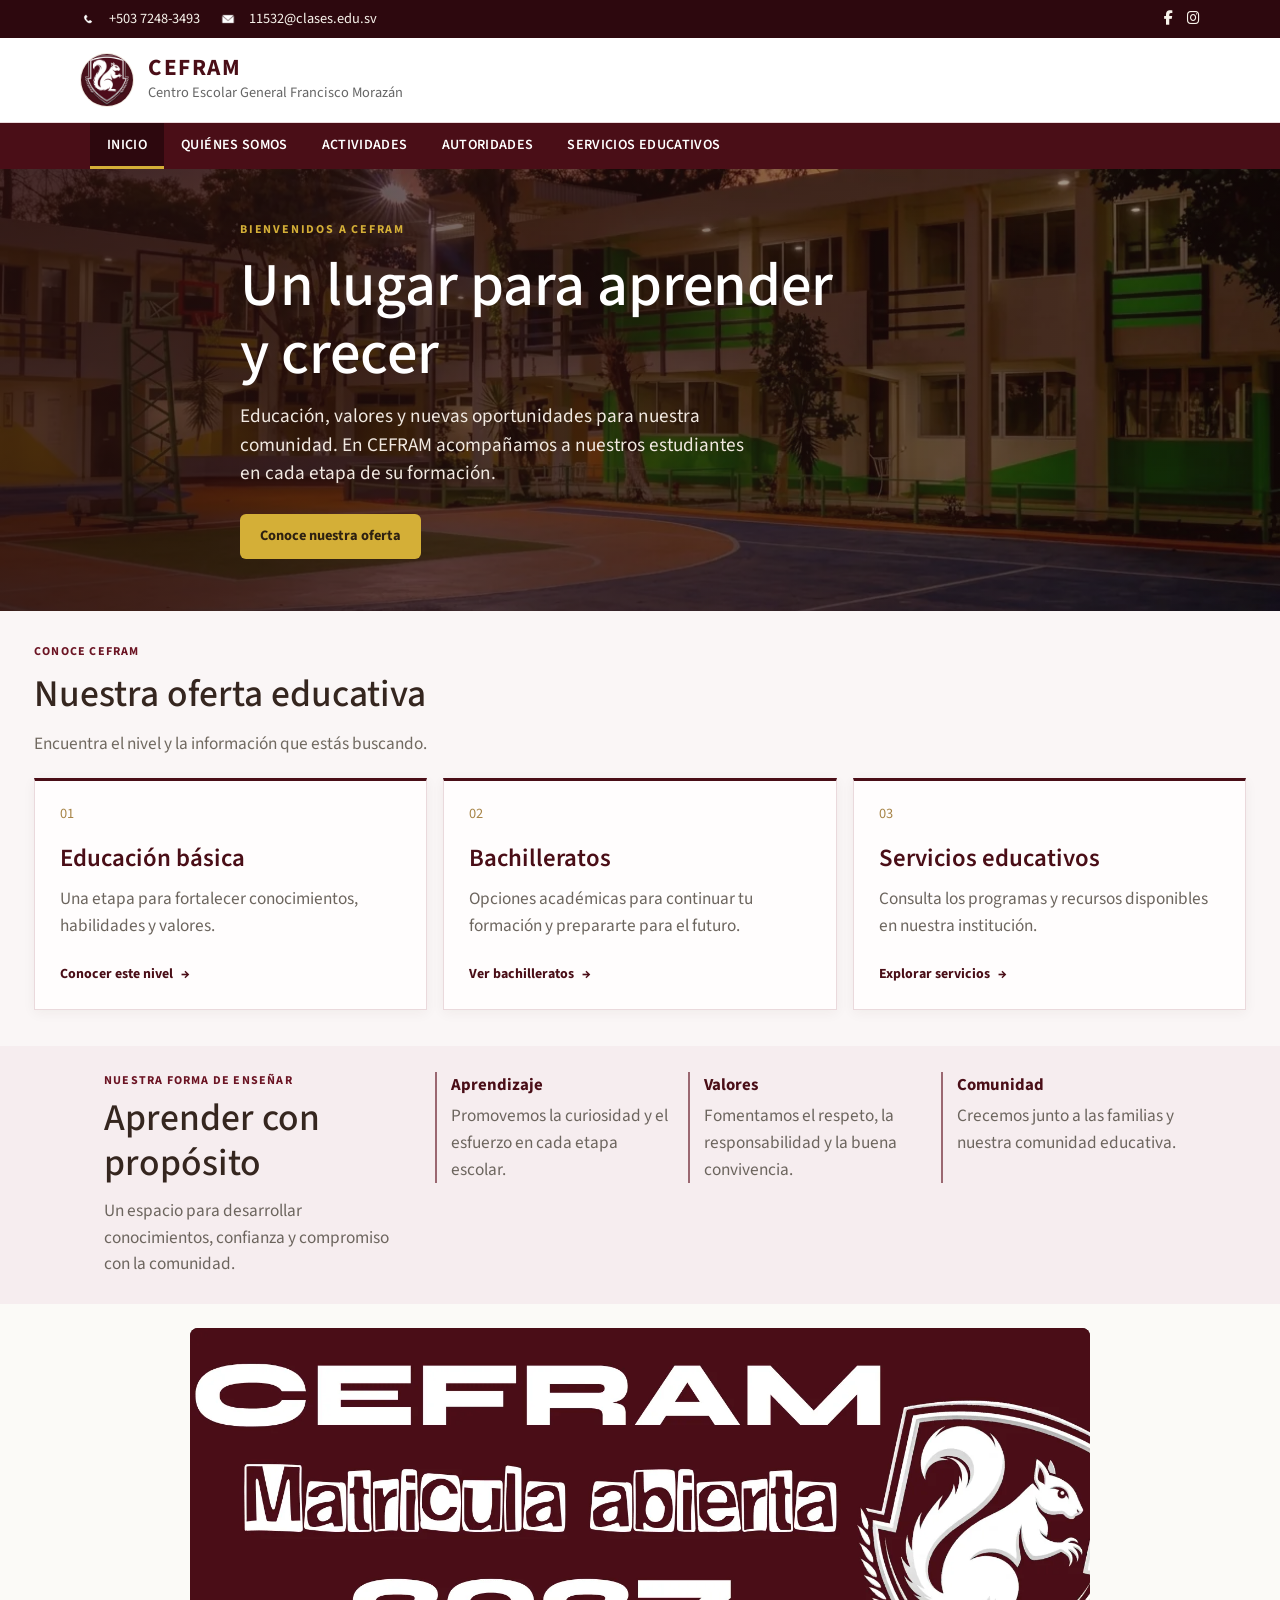
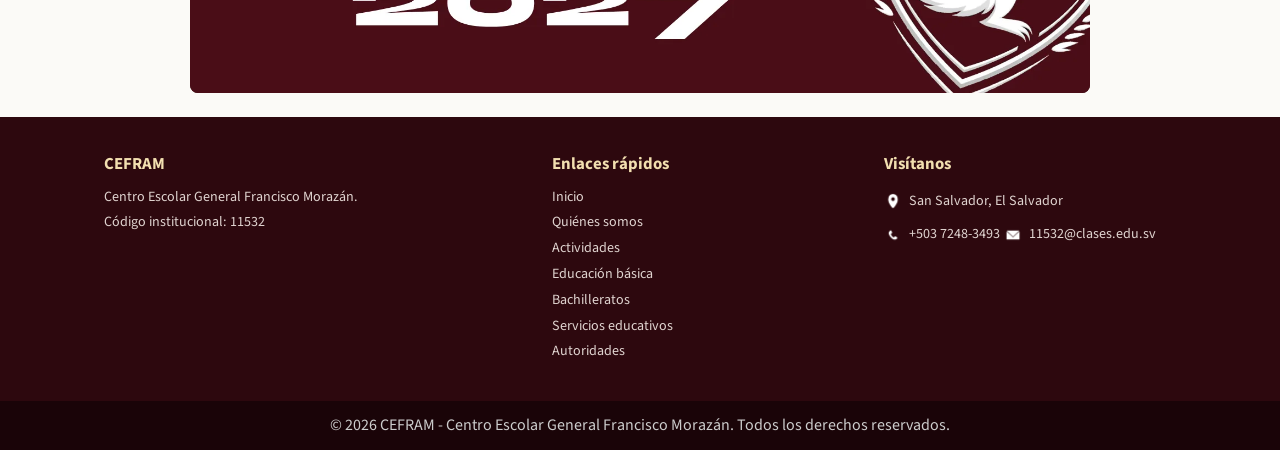
<file: index.html>
<!doctype html>
<html lang=es>
  <head>
    <meta charset=UTF-8>
    <meta content="width=device-width,initial-scale=1.0" name=viewport>
    <title>CEFRAM - Centro Escolar General Francisco Morazán</title>
    <script>document.documentElement.classList.add('js-loading');</script>
    <link as=image href=assets/img/cefram2.webp rel=preload>
    <link href=assets/css/estilos.css rel=stylesheet>
    <script defer src=assets/js/cargando.js></script>
    <script defer src=assets/js/banner-inicio.js></script>
    <link href=https://cdnjs.cloudflare.com/ajax/libs/font-awesome/6.5.1/css/all.min.css rel=stylesheet>
  </head>
<body class=home-page>
  <div aria-label="Cargando página" class=page-skeleton role=status>
    <div class=skeleton-topbar>
    </div>
    <div class=skeleton-brand><i></i><span><b></b><b></b></span>
    </div>
    <div class=skeleton-nav><i></i><i></i><i></i><i></i><i></i>
    </div>
    <main class=skeleton-content>
      <div class=skeleton-banner><i></i><i></i><i></i>
      </div>
      <div class=skeleton-heading>
      </div>
      <div class=skeleton-copy><i></i><i></i>
      </div>
      <div class=skeleton-cards><i></i><i></i><i></i>
      </div>
    </main>
  </div>
  <div class=top-bar>
    <div class=top-bar-info><span><img alt class=contact-icon decoding=async loading=lazy src=assets/sprites/telefono.webp> +503 7248-3493</span><span><img alt class=contact-icon decoding=async loading=lazy src=assets/sprites/correo.webp> 11532@clases.edu.sv</span>
    </div>
    <div class=top-bar-links><a aria-label="Facebook oficial de CEFRAM" href="https://www.facebook.com/p/Centro-Escolar-General-Francisco-Morazan-100063652112825/?locale=es_LA" rel="noopener noreferrer" target=_blank><i class="fab fa-facebook-f" aria-hidden=true></i></a><a aria-label="Instagram oficial de CEFRAM" rel="noopener noreferrer" href=https://www.instagram.com/cefram11532/ target=_blank><i class="fab fa-instagram" aria-hidden=true></i></a>
    </div>
  </div>
  <header>
    <div class=nav-container><a class=logo-container href=index.html> <div class=logo-icon><img alt decoding=async loading=lazy src=assets/img/logo.webp>
      </div> <div class=brand-text>
        <h1>CEFRAM</h1><span>Centro Escolar General Francisco Morazán</span>
      </div> </a>
    </div>
  </header>
  <nav aria-label="Navegación principal" class=home-nav>
    <ul class=nav-menu>
      <li><a aria-current=page class=active href=index.html>Inicio</a>
      </li>
      <li><a href="Quienes Somos.html">Quiénes somos</a>
      </li>
      <li><a href=Actividades.html>Actividades</a>
      </li>
      <li><a href=Autoridades.html>Autoridades</a>
      </li>
      <li><a href="Servicios Educativos.html">Servicios educativos</a>
      </li>
    </ul>
  </nav>
  <section class=hero>
    <div class=hero-content><span class=hero-kicker>Bienvenidos a CEFRAM</span>
      <h2>Un lugar para aprender y crecer</h2>
      <p>Educación, valores y nuevas oportunidades para nuestra comunidad. En CEFRAM acompañamos a nuestros estudiantes en cada etapa de su formación.</p>
      <div class=hero-buttons><a class="btn btn-primary" href="Servicios Educativos.html">Conoce nuestra oferta</a>
      </div>
    </div>
  </section>
  <main>
    <section class="section home-section" id=oferta-educativa>
      <div class=section-header><span class=section-kicker>Conoce CEFRAM</span>
        <h2>Nuestra oferta educativa</h2>
        <p>Encuentra el nivel y la información que estás buscando.</p>
      </div>
      <div class="cards-grid offer-grid">
        <article class="card offer-card"><span class=offer-number>01</span>
          <h3>Educación básica</h3>
          <p>Una etapa para fortalecer conocimientos, habilidades y valores.</p><a href="Educación Basica.html" class=card-link>Conocer este nivel <span aria-hidden=true>→</span></a>
        </article>
        <article class="card offer-card"><span class=offer-number>02</span>
          <h3>Bachilleratos</h3>
          <p>Opciones académicas para continuar tu formación y prepararte para el futuro.</p><a class=card-link href=Bachilleratos.html>Ver bachilleratos <span aria-hidden=true>→</span></a>
        </article>
        <article class="card offer-card"><span class=offer-number>03</span>
          <h3>Servicios educativos</h3>
          <p>Consulta los programas y recursos disponibles en nuestra institución.</p><a href="Servicios Educativos.html" class=card-link>Explorar servicios <span aria-hidden=true>→</span></a>
        </article>
      </div>
    </section>
    <section class=home-values>
      <div class=values-inner>
        <div class=values-heading><span class=section-kicker>Nuestra forma de enseñar</span>
          <h2>Aprender con propósito</h2>
          <p>Un espacio para desarrollar conocimientos, confianza y compromiso con la comunidad.</p>
        </div>
        <div class=values-list>
          <article class=value-item>
            <h3>Aprendizaje</h3>
            <p>Promovemos la curiosidad y el esfuerzo en cada etapa escolar.</p>
          </article>
          <article class=value-item>
            <h3>Valores</h3>
            <p>Fomentamos el respeto, la responsabilidad y la buena convivencia.</p>
          </article>
          <article class=value-item>
            <h3>Comunidad</h3>
            <p>Crecemos junto a las familias y nuestra comunidad educativa.</p>
          </article>
        </div>
      </div>
    </section>
    <section aria-label="Anuncios de CEFRAM" class=home-promo>
      <div aria-live=off class=home-promo-banners>
        <figure class=home-promo-slide><img alt="Matrícula abierta 2027 en CEFRAM" decoding=async loading=lazy src=assets/img/banner-matricula-2027.webp>
        </figure>
        <figure class=home-promo-slide hidden><img alt="¿Computadora dañada? Tráela a CEFRAM y la reparamos" decoding=async loading=lazy src=assets/img/banner-reparacion-computadoras.webp>
        </figure>
      </div>
    </section>
  </main>
  <footer>
    <div class=footer-container>
      <div class=footer-col>
        <h3>CEFRAM</h3>
        <p>Centro Escolar General Francisco Morazán.</p>
        <p>Código institucional: 11532</p>
      </div>
      <div class=footer-col>
        <h4>Enlaces rápidos</h4>
        <ul>
          <li><a href=index.html>Inicio</a>
          </li>
          <li><a href="Quienes Somos.html">Quiénes somos</a>
          </li>
          <li><a href=Actividades.html>Actividades</a>
          </li>
          <li><a href="Educación Basica.html">Educación básica</a>
          </li>
          <li><a href=Bachilleratos.html>Bachilleratos</a>
          </li>
          <li><a href="Servicios Educativos.html">Servicios educativos</a>
          </li>
          <li><a href=Autoridades.html>Autoridades</a>
          </li>
        </ul>
      </div>
      <div class=footer-col>
        <h4>Visítanos</h4>
        <p class=contact-line><img alt class=contact-icon decoding=async loading=lazy src=assets/sprites/ubicacion.webp> San Salvador, El Salvador</p>
        <p class=contact-line><img alt class=contact-icon decoding=async loading=lazy src=assets/sprites/telefono.webp> +503 7248-3493</p>
        <p class=contact-line><img alt class=contact-icon decoding=async loading=lazy src=assets/sprites/correo.webp> 11532@clases.edu.sv</p>
      </div>
    </div>
    <div class=footer-bottom>
      <p>© 2026 CEFRAM - Centro Escolar General Francisco Morazán. Todos los derechos reservados.</p>
    </div>
  </footer>
</body>
</html>
</file>
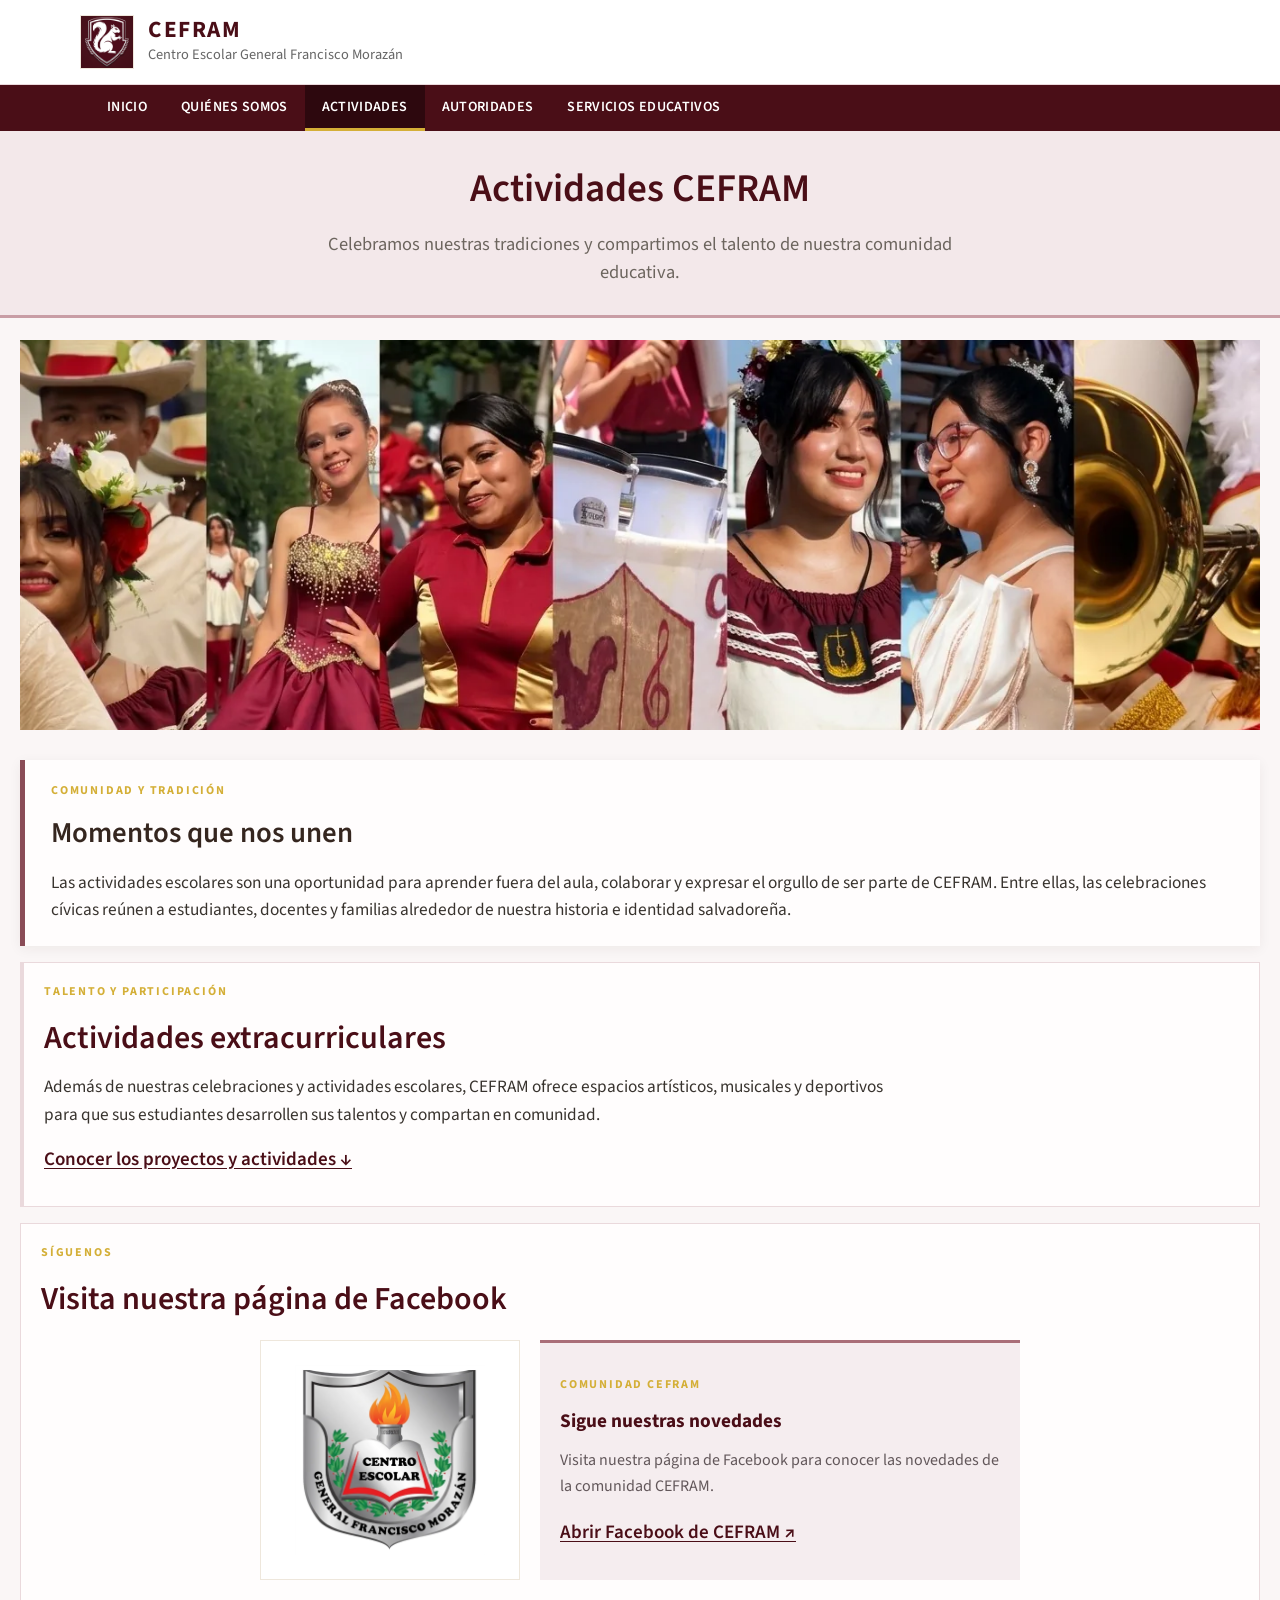
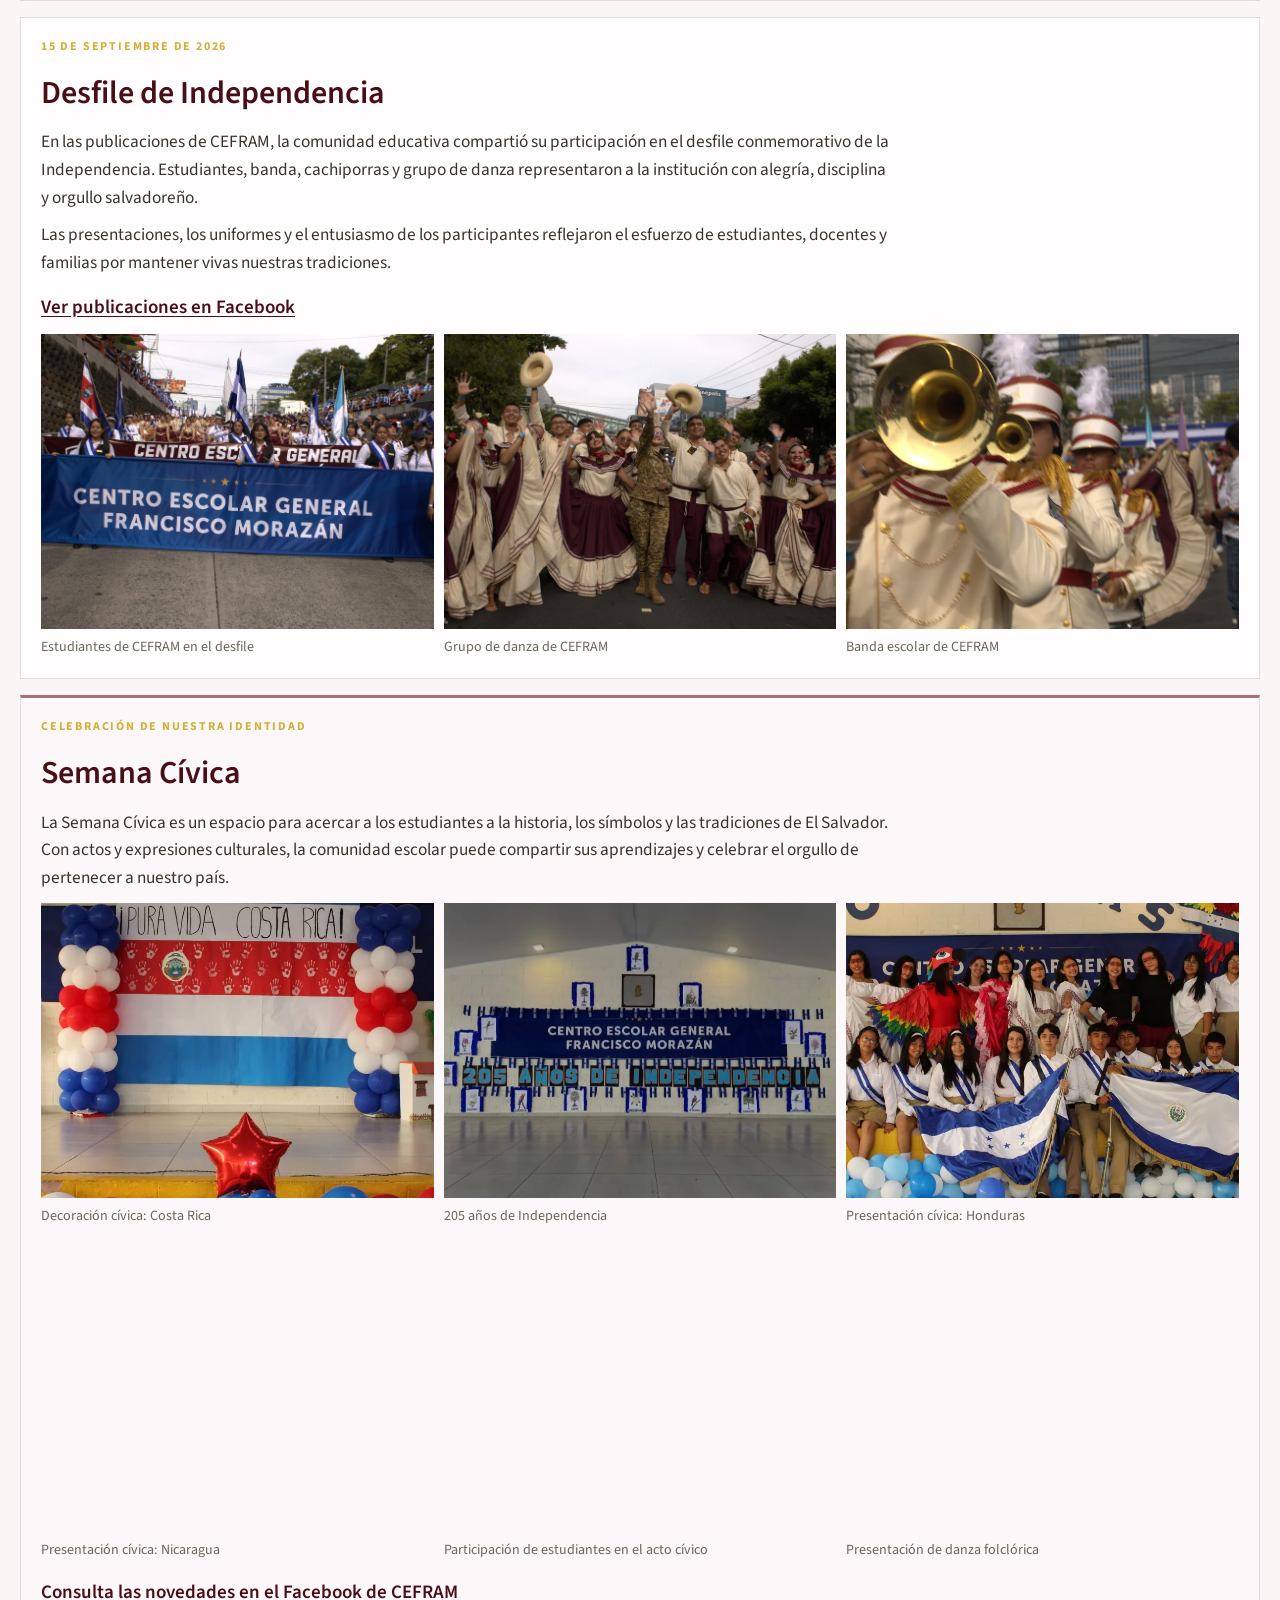
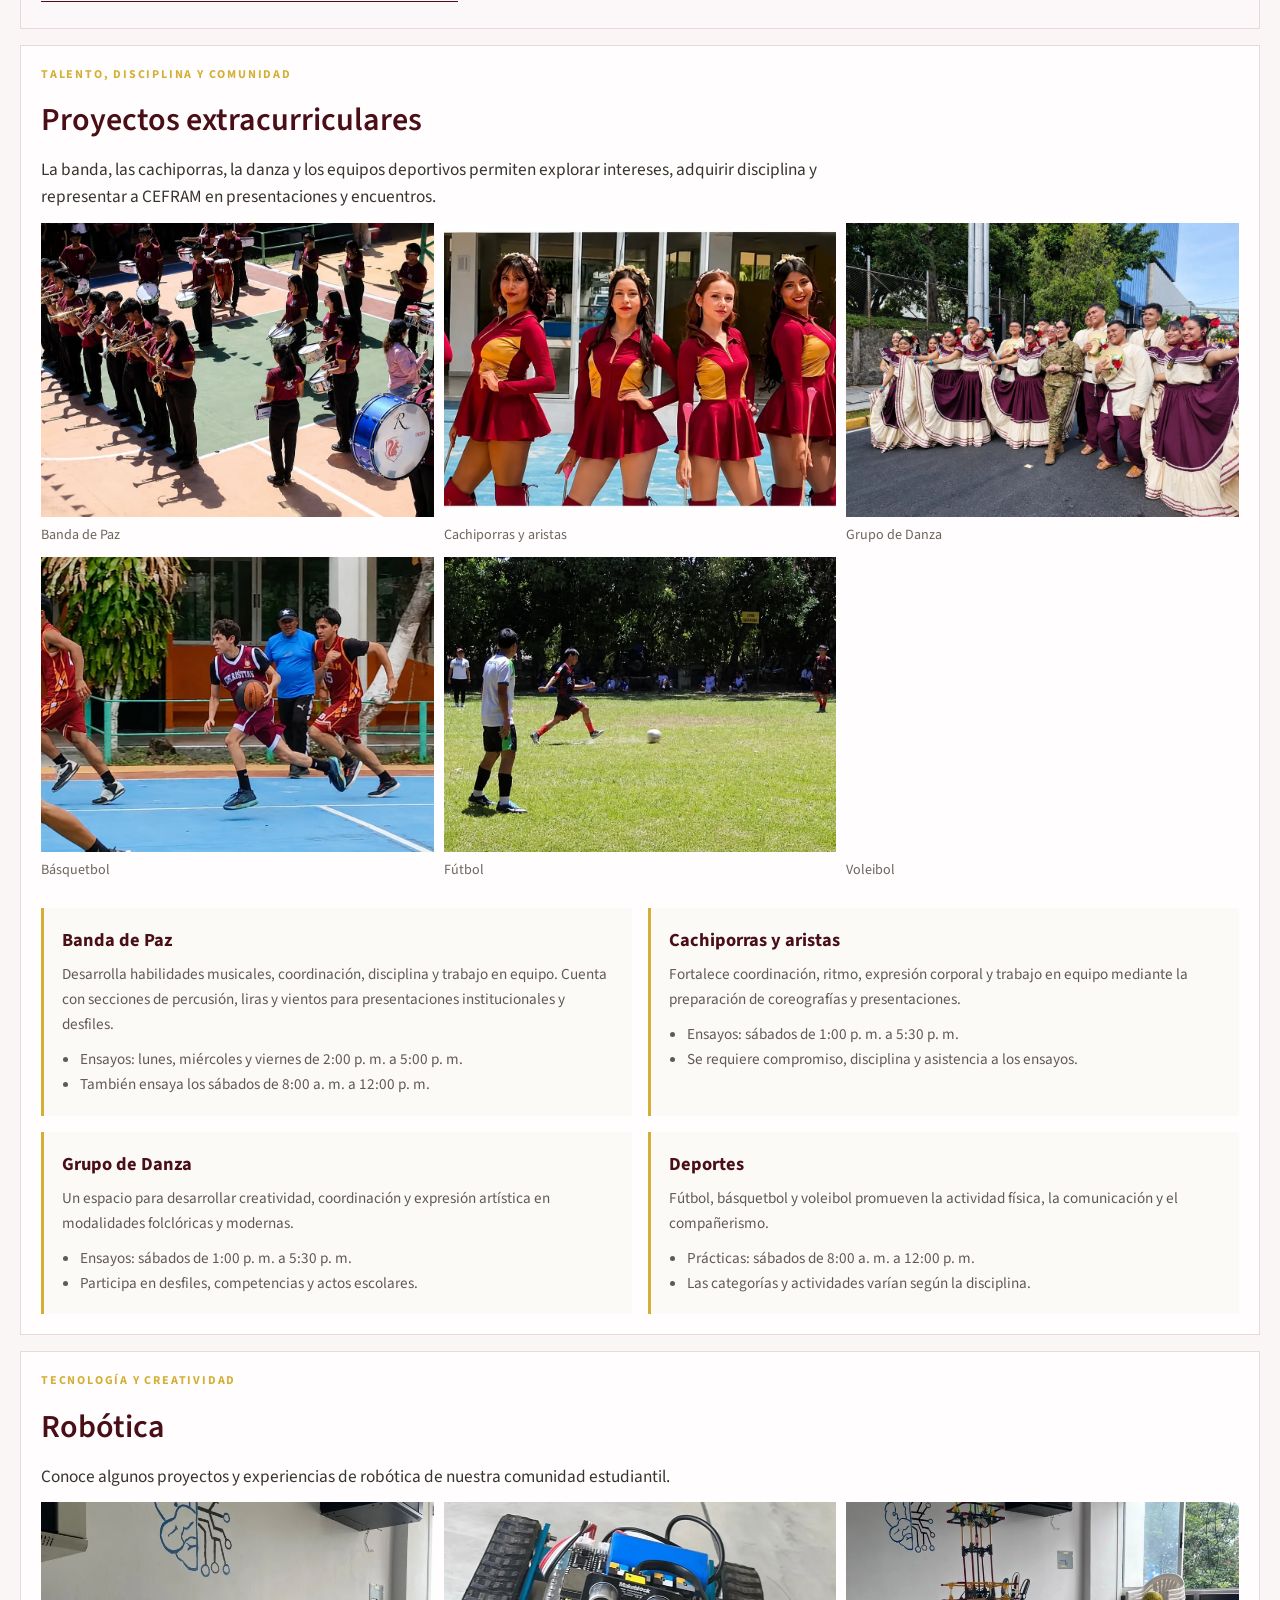
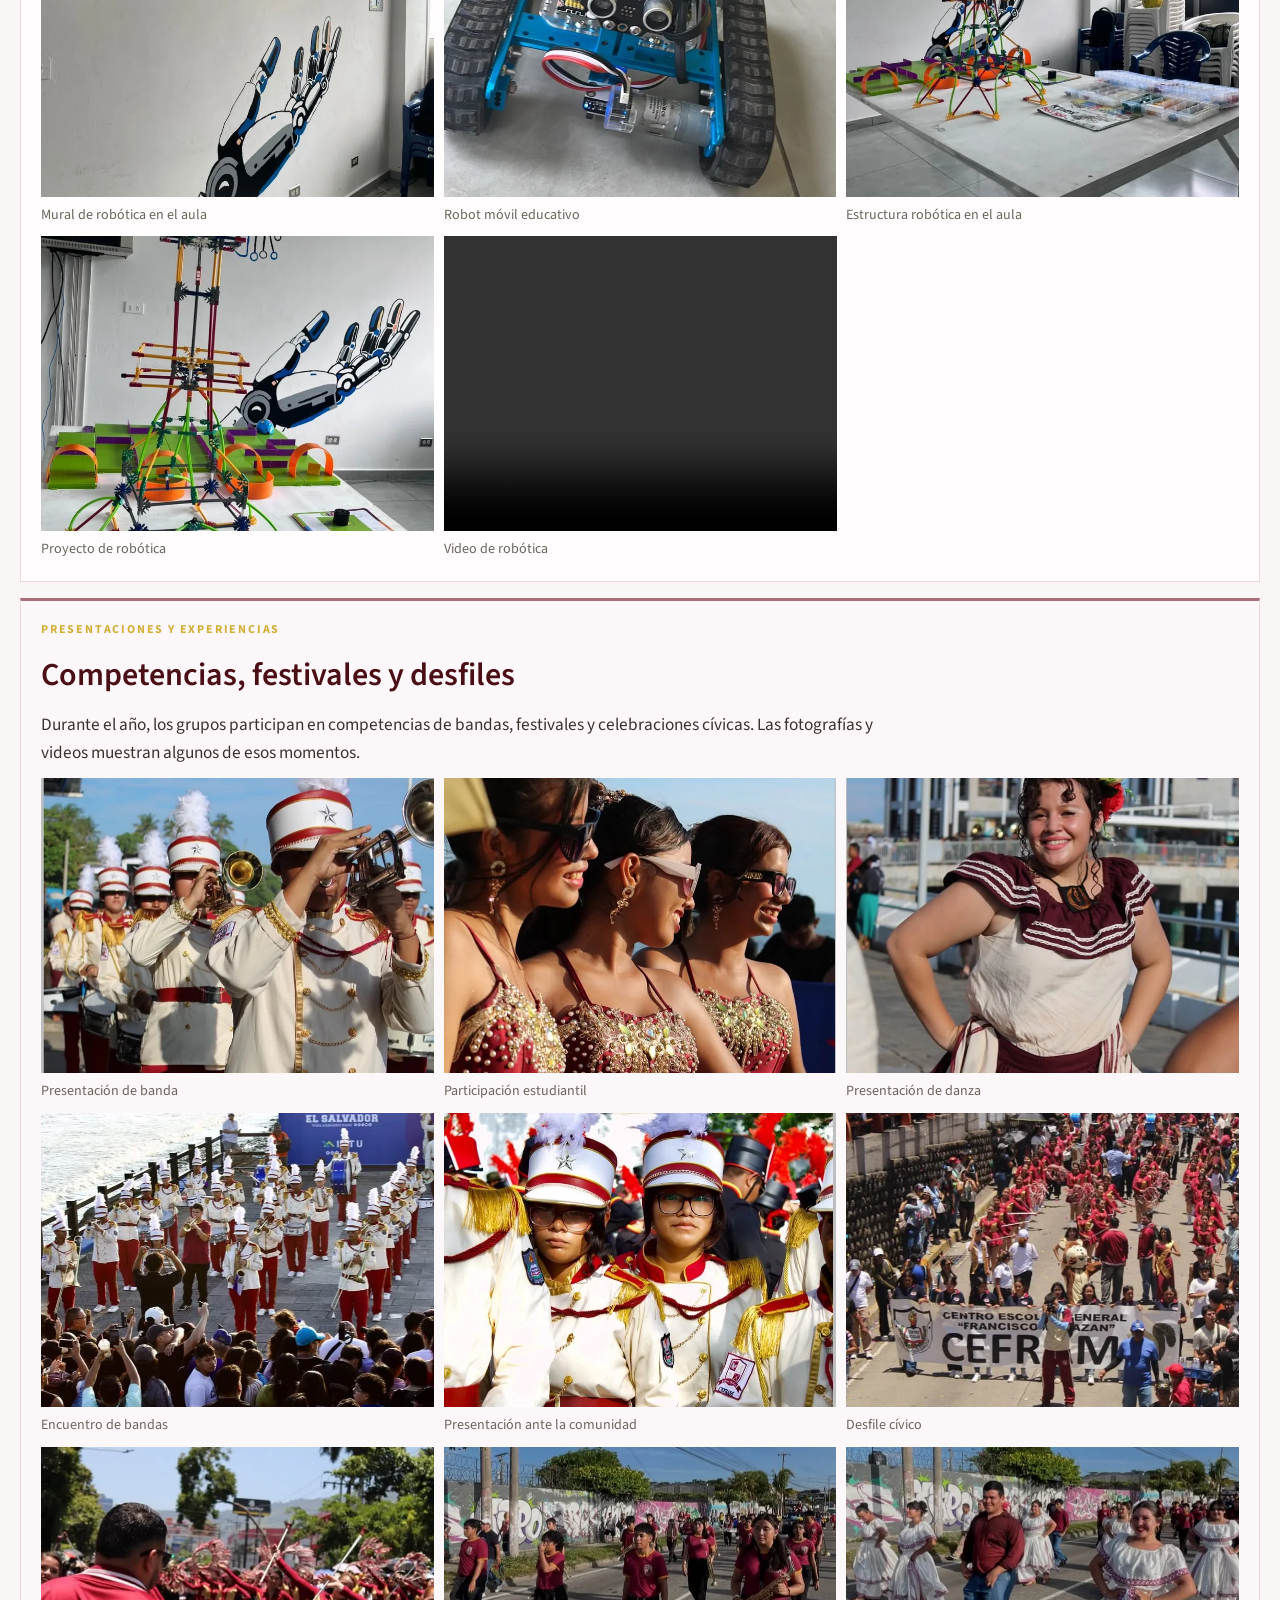
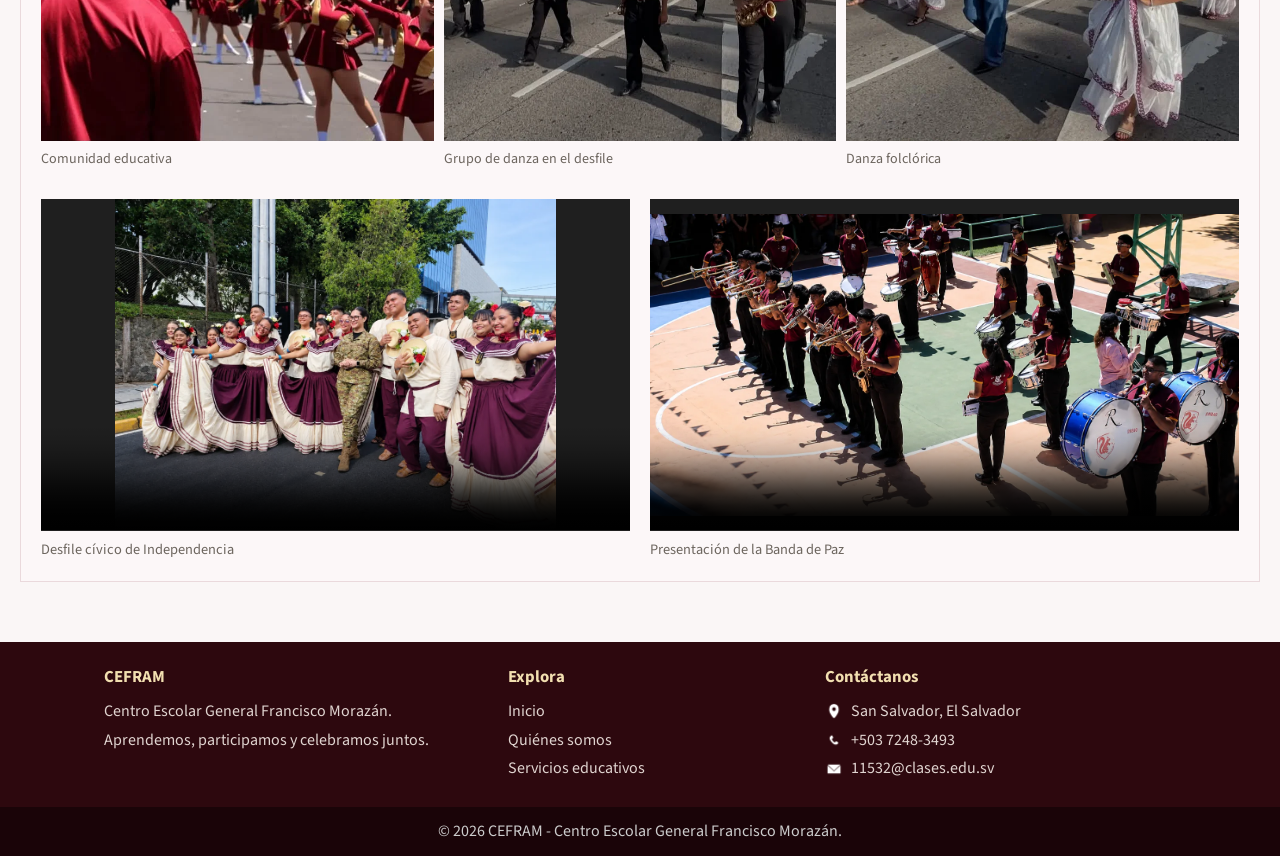
<file: Actividades.html>
<!doctype html>
<html lang=es>
  <head>
    <meta charset=UTF-8>
    <meta content="width=device-width,initial-scale=1.0" name=viewport>
    <title>Actividades - CEFRAM</title>
    <script>document.documentElement.classList.add('js-loading');</script>
    <link href=assets/css/estilos.css rel=stylesheet>
    <script defer src=assets/js/cargando.js></script>
  </head>
<body>
  <div aria-label="Cargando página" class=page-skeleton role=status>
    <div class=skeleton-topbar>
    </div>
    <div class=skeleton-brand><i></i><span><b></b><b></b></span>
    </div>
    <div class=skeleton-nav><i></i><i></i><i></i><i></i><i></i>
    </div>
    <main class=skeleton-content>
      <div class=skeleton-banner><i></i><i></i><i></i>
      </div>
      <div class=skeleton-heading>
      </div>
      <div class=skeleton-copy><i></i><i></i>
      </div>
      <div class=skeleton-cards><i></i><i></i><i></i>
      </div>
    </main>
  </div>
  <header>
    <div class=logo-container>
      <div class=logo-icon>CE</div>
      <div class=brand-text>
        <h1>CEFRAM</h1><span>Centro Escolar General Francisco Morazán</span>
      </div>
    </div>
  </header>
  <nav aria-label="Navegación principal" class=navbar>
    <ul class=nav-menu>
      <li><a href=index.html>INICIO</a>
      </li>
      <li><a href="Quienes Somos.html">QUIÉNES SOMOS</a>
      </li>
      <li><a aria-current=page class=active href=Actividades.html>ACTIVIDADES</a>
      </li>
      <li><a href=Autoridades.html>AUTORIDADES</a>
      </li>
      <li><a href="Servicios Educativos.html">SERVICIOS EDUCATIVOS</a>
      </li>
    </ul>
  </nav>
  <section class=page-banner>
    <div class=banner-content>
      <h1>Actividades CEFRAM</h1>
      <p>Celebramos nuestras tradiciones y compartimos el talento de nuestra comunidad educativa.</p>
    </div>
  </section>
  <main class="page-container activities-page">
    <figure class=extracurricular-banner><img alt="Estudiantes de CEFRAM participan en actividades artísticas y cívicas" decoding=async src=assets/img/extracurricular-banner.webp>
    </figure>
    <section class="detail-card activity-intro"><span class=section-kicker>Comunidad y tradición</span>
      <h2>Momentos que nos unen</h2>
      <p>Las actividades escolares son una oportunidad para aprender fuera del aula, colaborar y expresar el orgullo de ser parte de CEFRAM. Entre ellas, las celebraciones cívicas reúnen a estudiantes, docentes y familias alrededor de nuestra historia e identidad salvadoreña.</p>
    </section>
    <section class="activity-section extracurricular-cta" aria-labelledby=extracurricular-heading>
      <div class=activity-heading><span class=section-kicker>Talento y participación</span>
        <h2 id=extracurricular-heading>Actividades extracurriculares</h2>
        <p>Además de nuestras celebraciones y actividades escolares, CEFRAM ofrece espacios artísticos, musicales y deportivos para que sus estudiantes desarrollen sus talentos y compartan en comunidad.</p><a class=source-link href=#proyectos-extracurriculares>Conocer los proyectos y actividades <span aria-hidden=true>↓</span></a>
      </div>
    </section>
    <section class="activity-section facebook-section" aria-labelledby=facebook-heading>
      <div class=activity-heading><span class=section-kicker>Síguenos</span>
        <h2 id=facebook-heading>Visita nuestra página de Facebook</h2>
      </div>
      <div class=facebook-layout>
        <a class=facebook-logo href="https://www.facebook.com/p/Centro-Escolar-General-Francisco-Morazan-100063652112825/?locale=es_LA" rel="noopener noreferrer" target=_blank aria-label="Visita la p&aacute;gina de CEFRAM en Facebook"><img alt="Logo del Centro Escolar General Francisco Moraz&aacute;n" decoding=async loading=lazy src=assets/img/logo2.webp></a>
        <aside class=facebook-aside><span class=section-kicker>Comunidad CEFRAM</span>
          <h3>Sigue nuestras novedades</h3>
          <p>Visita nuestra p&aacute;gina de Facebook para conocer las novedades de la comunidad CEFRAM.</p><a href="https://www.facebook.com/p/Centro-Escolar-General-Francisco-Morazan-100063652112825/?locale=es_LA" rel="noopener noreferrer" target=_blank>Abrir Facebook de CEFRAM <span aria-hidden=true>&nearr;</span></a>
        </aside>
      </div>
    </section>
    <section class=activity-section>
      <div class=activity-heading><span class=section-kicker>15 de septiembre de 2026</span>
        <h2>Desfile de Independencia</h2>
        <p>En las publicaciones de CEFRAM, la comunidad educativa compartió su participación en el desfile conmemorativo de la Independencia. Estudiantes, banda, cachiporras y grupo de danza representaron a la institución con alegría, disciplina y orgullo salvadoreño.</p>
        <p>Las presentaciones, los uniformes y el entusiasmo de los participantes reflejaron el esfuerzo de estudiantes, docentes y familias por mantener vivas nuestras tradiciones.</p><a rel="noopener noreferrer" class=source-link href="https://www.facebook.com/p/Centro-Escolar-General-Francisco-Morazan-100063652112825/?locale=es_LA" target=_blank>Ver publicaciones en Facebook</a>
      </div>
      <div aria-label="Galería del desfile de Independencia" class=activity-gallery>
        <figure class=photo-slot><img alt="Estudiantes de CEFRAM participan en el desfile de Independencia" decoding=async loading=lazy src=assets/img/desfile-independencia-2536.webp>
          <figcaption>Estudiantes de CEFRAM en el desfile</figcaption>
        </figure>
        <figure class=photo-slot><img alt="Grupo de danza de CEFRAM durante el desfile de Independencia" decoding=async loading=lazy src=assets/img/desfile-independencia-2396.webp>
          <figcaption>Grupo de danza de CEFRAM</figcaption>
        </figure>
        <figure class=photo-slot><img alt="Integrantes de la banda escolar de CEFRAM en el desfile" decoding=async loading=lazy src=assets/img/desfile-independencia-2514.webp>
          <figcaption>Banda escolar de CEFRAM</figcaption>
        </figure>
      </div>
    </section>
    <section class="activity-section civic-section">
      <div class=activity-heading><span class=section-kicker>Celebración de nuestra identidad</span>
        <h2>Semana Cívica</h2>
        <p>La Semana Cívica es un espacio para acercar a los estudiantes a la historia, los símbolos y las tradiciones de El Salvador. Con actos y expresiones culturales, la comunidad escolar puede compartir sus aprendizajes y celebrar el orgullo de pertenecer a nuestro país.</p>
      </div>
      <div aria-label="Galería de la Semana Cívica" class=activity-gallery>
        <figure class=photo-slot><img alt="Decoración cívica con los colores y la bandera de Costa Rica" decoding=async loading=lazy src=assets/img/semana-civica-costa-rica.webp>
          <figcaption>Decoración cívica: Costa Rica</figcaption>
        </figure>
        <figure class=photo-slot><img alt="Decoración escolar conmemorativa de los 205 años de Independencia" decoding=async loading=lazy src=assets/img/semana-civica-independencia.webp>
          <figcaption>205 años de Independencia</figcaption>
        </figure>
        <figure class=photo-slot><img alt="Estudiantes en una presentación cívica con la bandera de Honduras" decoding=async loading=lazy src=assets/img/semana-civica-honduras.webp>
          <figcaption>Presentación cívica: Honduras</figcaption>
        </figure>
        <figure class=photo-slot><img alt="Estudiantes durante una presentación cívica dedicada a Nicaragua" decoding=async loading=lazy src=assets/img/semana-civica-nicaragua.webp>
          <figcaption>Presentación cívica: Nicaragua</figcaption>
        </figure>
        <figure class=photo-slot><img alt="Estudiantes portan banderas durante una actividad cívica" decoding=async loading=lazy src=assets/img/semana-civica-desfile-bandera.webp>
          <figcaption>Participación de estudiantes en el acto cívico</figcaption>
        </figure>
        <figure class=photo-slot><img alt="Estudiantes presentan una danza folclórica con trajes tradicionales" decoding=async loading=lazy src=assets/img/semana-civica-danza-folclorica.webp>
          <figcaption>Presentación de danza folclórica</figcaption>
        </figure>
      </div><a rel="noopener noreferrer" class=source-link href="https://www.facebook.com/p/Centro-Escolar-General-Francisco-Morazan-100063652112825/?locale=es_LA" target=_blank>Consulta las novedades en el Facebook de CEFRAM</a>
    </section>
    <section class="activity-section extracurricular-group" aria-labelledby=proyectos-heading id=proyectos-extracurriculares>
      <div class=activity-heading><span class=section-kicker>Talento, disciplina y comunidad</span>
        <h2 id=proyectos-heading>Proyectos extracurriculares</h2>
        <p>La banda, las cachiporras, la danza y los equipos deportivos permiten explorar intereses, adquirir disciplina y representar a CEFRAM en presentaciones y encuentros.</p>
      </div>
      <div class="activity-gallery extracurricular-gallery">
        <figure class=photo-slot><img alt="Integrantes de la Banda de Paz de CEFRAM durante una presentación" decoding=async loading=lazy src=assets/img/extracurricular-banda.webp>
          <figcaption>Banda de Paz</figcaption>
        </figure>
        <figure class=photo-slot><img alt="Estudiantes del grupo de cachiporras de CEFRAM" decoding=async loading=lazy src=assets/img/extracurricular-cachiporras.webp>
          <figcaption>Cachiporras y aristas</figcaption>
        </figure>
        <figure class=photo-slot><img alt="Estudiantes de CEFRAM en una presentación de danza folclórica" decoding=async loading=lazy src=assets/img/extracurricular-danza.webp>
          <figcaption>Grupo de Danza</figcaption>
        </figure>
        <figure class=photo-slot><img alt="Equipo de básquetbol de CEFRAM durante un partido" decoding=async loading=lazy src=assets/img/extracurricular-basquetbol.webp>
          <figcaption>Básquetbol</figcaption>
        </figure>
        <figure class=photo-slot><img alt="Estudiantes de CEFRAM jugando fútbol" decoding=async loading=lazy src=assets/img/extracurricular-futbol.webp>
          <figcaption>Fútbol</figcaption>
        </figure>
        <figure class=photo-slot><img alt="Equipo de voleibol de CEFRAM durante un juego" decoding=async loading=lazy src=assets/img/extracurricular-voleibol.webp>
          <figcaption>Voleibol</figcaption>
        </figure>
      </div>
      <div class=extracurricular-details>
        <article class=extracurricular-detail>
          <h3>Banda de Paz</h3>
          <p>Desarrolla habilidades musicales, coordinación, disciplina y trabajo en equipo. Cuenta con secciones de percusión, liras y vientos para presentaciones institucionales y desfiles.</p>
          <ul>
            <li>Ensayos: lunes, miércoles y viernes de 2:00 p. m. a 5:00 p. m.</li>
            <li>También ensaya los sábados de 8:00 a. m. a 12:00 p. m.</li>
          </ul>
        </article>
        <article class=extracurricular-detail>
          <h3>Cachiporras y aristas</h3>
          <p>Fortalece coordinación, ritmo, expresión corporal y trabajo en equipo mediante la preparación de coreografías y presentaciones.</p>
          <ul>
            <li>Ensayos: sábados de 1:00 p. m. a 5:30 p. m.</li>
            <li>Se requiere compromiso, disciplina y asistencia a los ensayos.</li>
          </ul>
        </article>
        <article class=extracurricular-detail>
          <h3>Grupo de Danza</h3>
          <p>Un espacio para desarrollar creatividad, coordinación y expresión artística en modalidades folclóricas y modernas.</p>
          <ul>
            <li>Ensayos: sábados de 1:00 p. m. a 5:30 p. m.</li>
            <li>Participa en desfiles, competencias y actos escolares.</li>
          </ul>
        </article>
        <article class=extracurricular-detail>
          <h3>Deportes</h3>
          <p>Fútbol, básquetbol y voleibol promueven la actividad física, la comunicación y el compañerismo.</p>
          <ul>
            <li>Prácticas: sábados de 8:00 a. m. a 12:00 p. m.</li>
            <li>Las categorías y actividades varían según la disciplina.</li>
          </ul>
        </article>
      </div>
    </section>
    <section class="activity-section robotics-section" aria-labelledby=robotica-heading id=robotica>
      <div class=activity-heading><span class=section-kicker>Tecnolog&iacute;a y creatividad</span>
        <h2 id=robotica-heading>Rob&oacute;tica</h2>
        <p>Conoce algunos proyectos y experiencias de rob&oacute;tica de nuestra comunidad estudiantil.</p>
      </div>
      <div class=activity-gallery aria-label="Galer&iacute;a de proyectos de rob&oacute;tica">
        <figure class=photo-slot><img alt="Mural de un brazo rob&oacute;tico en el aula" decoding=async loading=lazy src=assets/img/robotica-mural-brazo.webp>
          <figcaption>Mural de rob&oacute;tica en el aula</figcaption>
        </figure>
        <figure class=photo-slot><img alt="Robot m&oacute;vil educativo" decoding=async loading=lazy src=assets/img/robotica-robot-movil.webp>
          <figcaption>Robot m&oacute;vil educativo</figcaption>
        </figure>
        <figure class=photo-slot><img alt="Estructura rob&oacute;tica construida con piezas de colores" decoding=async loading=lazy src=assets/img/robotica-estructura-aula.webp>
          <figcaption>Estructura rob&oacute;tica en el aula</figcaption>
        </figure>
        <figure class=photo-slot><img alt="Proyecto de estructura rob&oacute;tica en construcci&oacute;n" decoding=async loading=lazy src=assets/img/robotica-proyecto-estructura.webp>
          <figcaption>Proyecto de rob&oacute;tica</figcaption>
        </figure>
        <figure class=photo-slot><video controls preload=metadata playsinline aria-label="Video de proyectos de rob&oacute;tica de CEFRAM"><source src=assets/img/robotica-proyecto.mp4 type=video/mp4>Tu navegador no admite la reproducci&oacute;n de video.</video>
          <figcaption>Video de rob&oacute;tica</figcaption>
        </figure>
      </div>
    </section>
    <section class="activity-section extracurricular-group civic-section" aria-labelledby=encuentros-heading>
      <div class=activity-heading><span class=section-kicker>Presentaciones y experiencias</span>
        <h2 id=encuentros-heading>Competencias, festivales y desfiles</h2>
        <p>Durante el año, los grupos participan en competencias de bandas, festivales y celebraciones cívicas. Las fotografías y videos muestran algunos de esos momentos.</p>
      </div>
      <div class=activity-gallery>
        <figure class=photo-slot><img alt="Integrantes de una banda estudiantil durante una competencia" decoding=async loading=lazy src=assets/img/extracurricular-competencia-1.webp>
          <figcaption>Presentación de banda</figcaption>
        </figure>
        <figure class=photo-slot><img alt="Estudiantes participantes en una competencia artística" decoding=async loading=lazy src=assets/img/extracurricular-competencia-2.webp>
          <figcaption>Participación estudiantil</figcaption>
        </figure>
        <figure class=photo-slot><img alt="Estudiante de CEFRAM en una presentación de danza" decoding=async loading=lazy src=assets/img/extracurricular-competencia-3.webp>
          <figcaption>Presentación de danza</figcaption>
        </figure>
        <figure class=photo-slot><img alt="Integrantes de la banda en una competencia" decoding=async loading=lazy src=assets/img/extracurricular-competencia-4.webp>
          <figcaption>Encuentro de bandas</figcaption>
        </figure>
        <figure class=photo-slot><img alt="Banda escolar durante una presentación ante el público" decoding=async loading=lazy src=assets/img/extracurricular-competencia-5.webp>
          <figcaption>Presentación ante la comunidad</figcaption>
        </figure>
        <figure class=photo-slot><img alt="Estudiantes de CEFRAM participan en un desfile cívico" decoding=async loading=lazy src=assets/img/extracurricular-desfile-1.webp>
          <figcaption>Desfile cívico</figcaption>
        </figure>
        <figure class=photo-slot><img alt="Comunidad educativa de CEFRAM durante un desfile" decoding=async loading=lazy src=assets/img/extracurricular-desfile-2.webp>
          <figcaption>Comunidad educativa</figcaption>
        </figure>
        <figure class=photo-slot><img alt="Estudiantes de danza participan en un desfile" decoding=async loading=lazy src=assets/img/extracurricular-desfile-3.webp>
          <figcaption>Grupo de danza en el desfile</figcaption>
        </figure>
        <figure class=photo-slot><img alt="Presentación de danza folclórica durante un desfile" decoding=async loading=lazy src=assets/img/extracurricular-desfile-4.webp>
          <figcaption>Danza folclórica</figcaption>
        </figure>
      </div>
      <div class=extracurricular-videos>
        <figure><video controls poster=assets/img/extracurricular-danza.webp preload=metadata><source src=assets/img/extracurricular-desfile-independencia.mp4 type=video/mp4> Tu navegador no soporta la reproducción de video.</video>
          <figcaption>Desfile cívico de Independencia</figcaption>
        </figure>
        <figure><video controls poster=assets/img/extracurricular-banda.webp preload=metadata><source src=assets/img/extracurricular-presentacion-banda.mp4 type=video/mp4> Tu navegador no soporta la reproducción de video.</video>
          <figcaption>Presentación de la Banda de Paz</figcaption>
        </figure>
      </div>
    </section>
  </main>
  <footer>
    <div class=footer-container>
      <div class=footer-col>
        <h3>CEFRAM</h3>
        <p>Centro Escolar General Francisco Morazán.</p>
        <p>Aprendemos, participamos y celebramos juntos.</p>
      </div>
      <div class=footer-col>
        <h4>Explora</h4>
        <ul>
          <li><a href=index.html>Inicio</a>
          </li>
          <li><a href="Quienes Somos.html">Quiénes somos</a>
          </li>
          <li><a href="Servicios Educativos.html">Servicios educativos</a>
          </li>
        </ul>
      </div>
      <div class=footer-col>
        <h4>Contáctanos</h4>
        <p class=contact-line><img alt class=contact-icon decoding=async loading=lazy src=assets/sprites/ubicacion.webp> San Salvador, El Salvador</p>
        <p class=contact-line><img alt class=contact-icon decoding=async loading=lazy src=assets/sprites/telefono.webp> +503 7248-3493</p>
        <p class=contact-line><img alt class=contact-icon decoding=async loading=lazy src=assets/sprites/correo.webp> 11532@clases.edu.sv</p>
      </div>
    </div>
    <div class=footer-bottom>
      <p>© 2026 CEFRAM - Centro Escolar General Francisco Morazán.</p>
    </div>
  </footer>
</body>
</html>
</file>
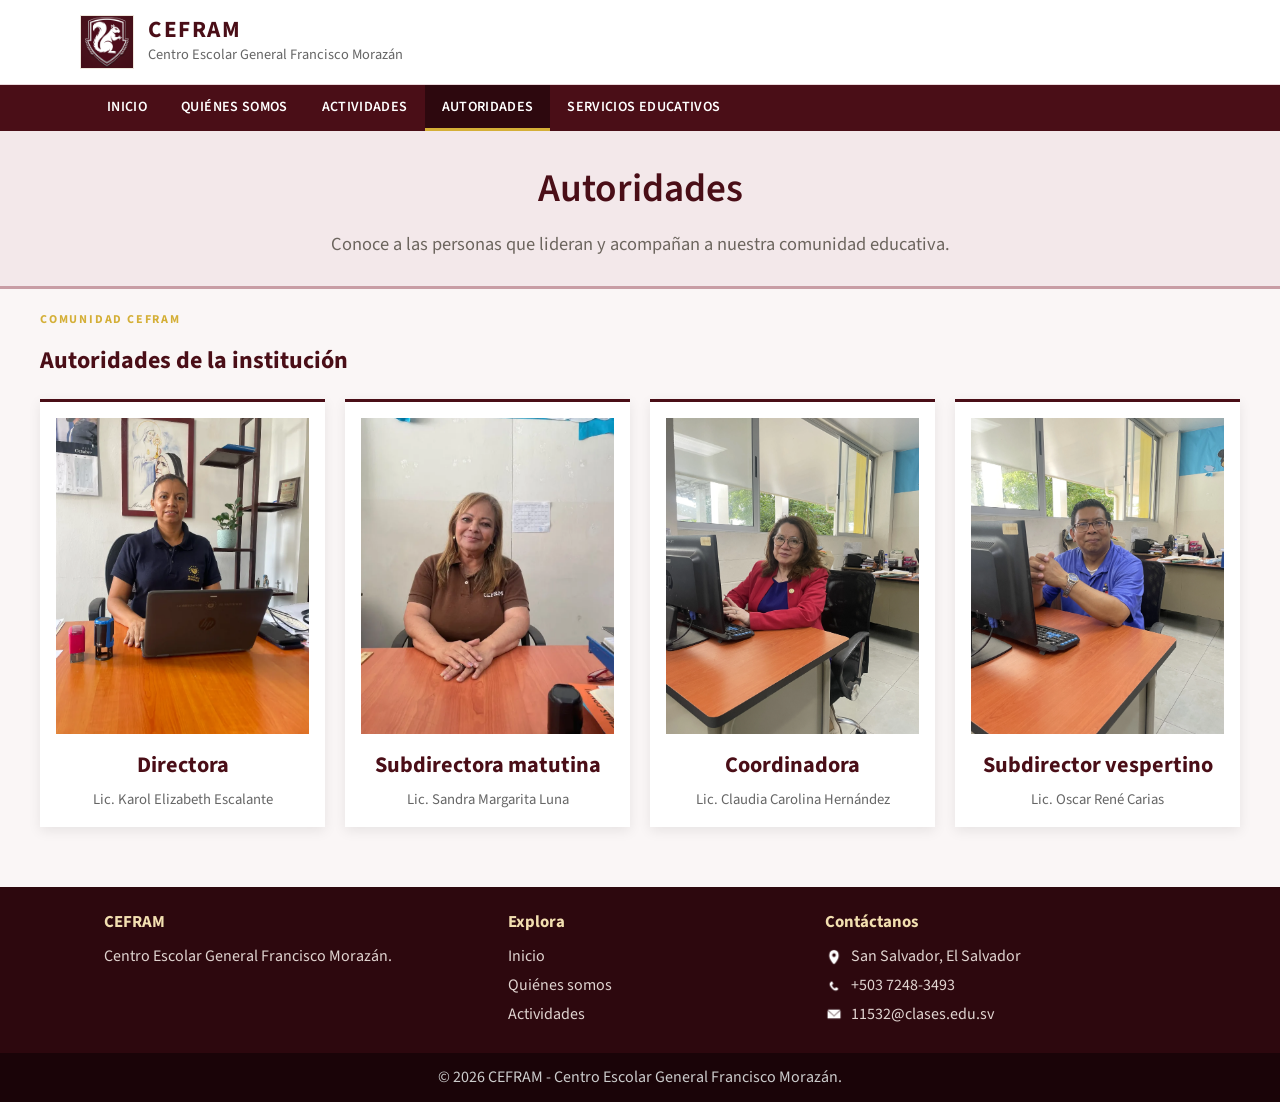
<file: Autoridades.html>
<!doctype html>
<html lang=es>
  <head>
    <meta charset=UTF-8>
    <meta content="width=device-width,initial-scale=1.0" name=viewport>
    <title>Autoridades - CEFRAM</title>
    <script>document.documentElement.classList.add('js-loading');</script>
    <link href=assets/css/estilos.css rel=stylesheet>
    <script defer src=assets/js/cargando.js></script>
  </head>
<body>
  <div aria-label="Cargando página" class=page-skeleton role=status>
    <div class=skeleton-topbar>
    </div>
    <div class=skeleton-brand><i></i><span><b></b><b></b></span>
    </div>
    <div class=skeleton-nav><i></i><i></i><i></i><i></i><i></i>
    </div>
    <main class=skeleton-content>
      <div class=skeleton-banner><i></i><i></i><i></i>
      </div>
      <div class=skeleton-heading>
      </div>
      <div class=skeleton-copy><i></i><i></i>
      </div>
      <div class=skeleton-cards><i></i><i></i><i></i>
      </div>
    </main>
  </div>
  <header>
    <div class=logo-container>
      <div class=logo-icon>CE</div>
      <div class=brand-text>
        <h1>CEFRAM</h1><span>Centro Escolar General Francisco Morazán</span>
      </div>
    </div>
  </header>
  <nav aria-label="Navegación principal" class=navbar>
    <ul class=nav-menu>
      <li><a href=index.html>INICIO</a>
      </li>
      <li><a href="Quienes Somos.html">QUIÉNES SOMOS</a>
      </li>
      <li><a href=Actividades.html>ACTIVIDADES</a>
      </li>
      <li><a aria-current=page class=active href=Autoridades.html>AUTORIDADES</a>
      </li>
      <li><a href="Servicios Educativos.html">SERVICIOS EDUCATIVOS</a>
      </li>
    </ul>
  </nav>
  <section class=page-banner>
    <div class=banner-content>
      <h1>Autoridades</h1>
      <p>Conoce a las personas que lideran y acompañan a nuestra comunidad educativa.</p>
    </div>
  </section>
  <main class=page-container>
    <section class=authorities-section>
      <div class=authorities-heading><span class=section-kicker>Comunidad CEFRAM</span>
        <h2>Autoridades de la institución</h2>
      </div>
      <div class=authorities-grid>
        <article class=authority-card><img alt="Directora de CEFRAM en su oficina" class=authority-photo decoding=async loading=lazy src=assets/img/IMG_7843.webp>
          <h3>Directora</h3>
          <p>Lic. Karol Elizabeth Escalante</p>
        </article>
        <article class=authority-card><img alt="Lic. Sandra Margarita Luna, subdirectora matutina" class=authority-photo decoding=async loading=lazy src=assets/img/Sandra-Margarita-Luna.webp>
          <h3>Subdirectora matutina</h3>
          <p>Lic. Sandra Margarita Luna</p>
        </article>
        <article class=authority-card><img alt="Lic. Claudia Carolina Hernández, coordinadora" class=authority-photo decoding=async loading=lazy src=assets/img/IMG_7758.webp>
          <h3>Coordinadora</h3>
          <p>Lic. Claudia Carolina Hernández</p>
        </article>
        <article class=authority-card><img alt="Lic. Oscar René Carias, subdirector vespertino" class=authority-photo decoding=async loading=lazy src=assets/img/IMG_7771.webp>
          <h3>Subdirector vespertino</h3>
          <p>Lic. Oscar René Carias</p>
        </article>
      </div>
    </section>
  </main>
  <footer>
    <div class=footer-container>
      <div class=footer-col>
        <h3>CEFRAM</h3>
        <p>Centro Escolar General Francisco Morazán.</p>
      </div>
      <div class=footer-col>
        <h4>Explora</h4>
        <ul>
          <li><a href=index.html>Inicio</a>
          </li>
          <li><a href="Quienes Somos.html">Quiénes somos</a>
          </li>
          <li><a href=Actividades.html>Actividades</a>
          </li>
        </ul>
      </div>
      <div class=footer-col>
        <h4>Contáctanos</h4>
        <p class=contact-line><img alt class=contact-icon decoding=async loading=lazy src=assets/sprites/ubicacion.webp> San Salvador, El Salvador</p>
        <p class=contact-line><img alt class=contact-icon decoding=async loading=lazy src=assets/sprites/telefono.webp> +503 7248-3493</p>
        <p class=contact-line><img alt class=contact-icon decoding=async loading=lazy src=assets/sprites/correo.webp> 11532@clases.edu.sv</p>
      </div>
    </div>
    <div class=footer-bottom>
      <p>© 2026 CEFRAM - Centro Escolar General Francisco Morazán.</p>
    </div>
  </footer>
</body>
</html>
</file>
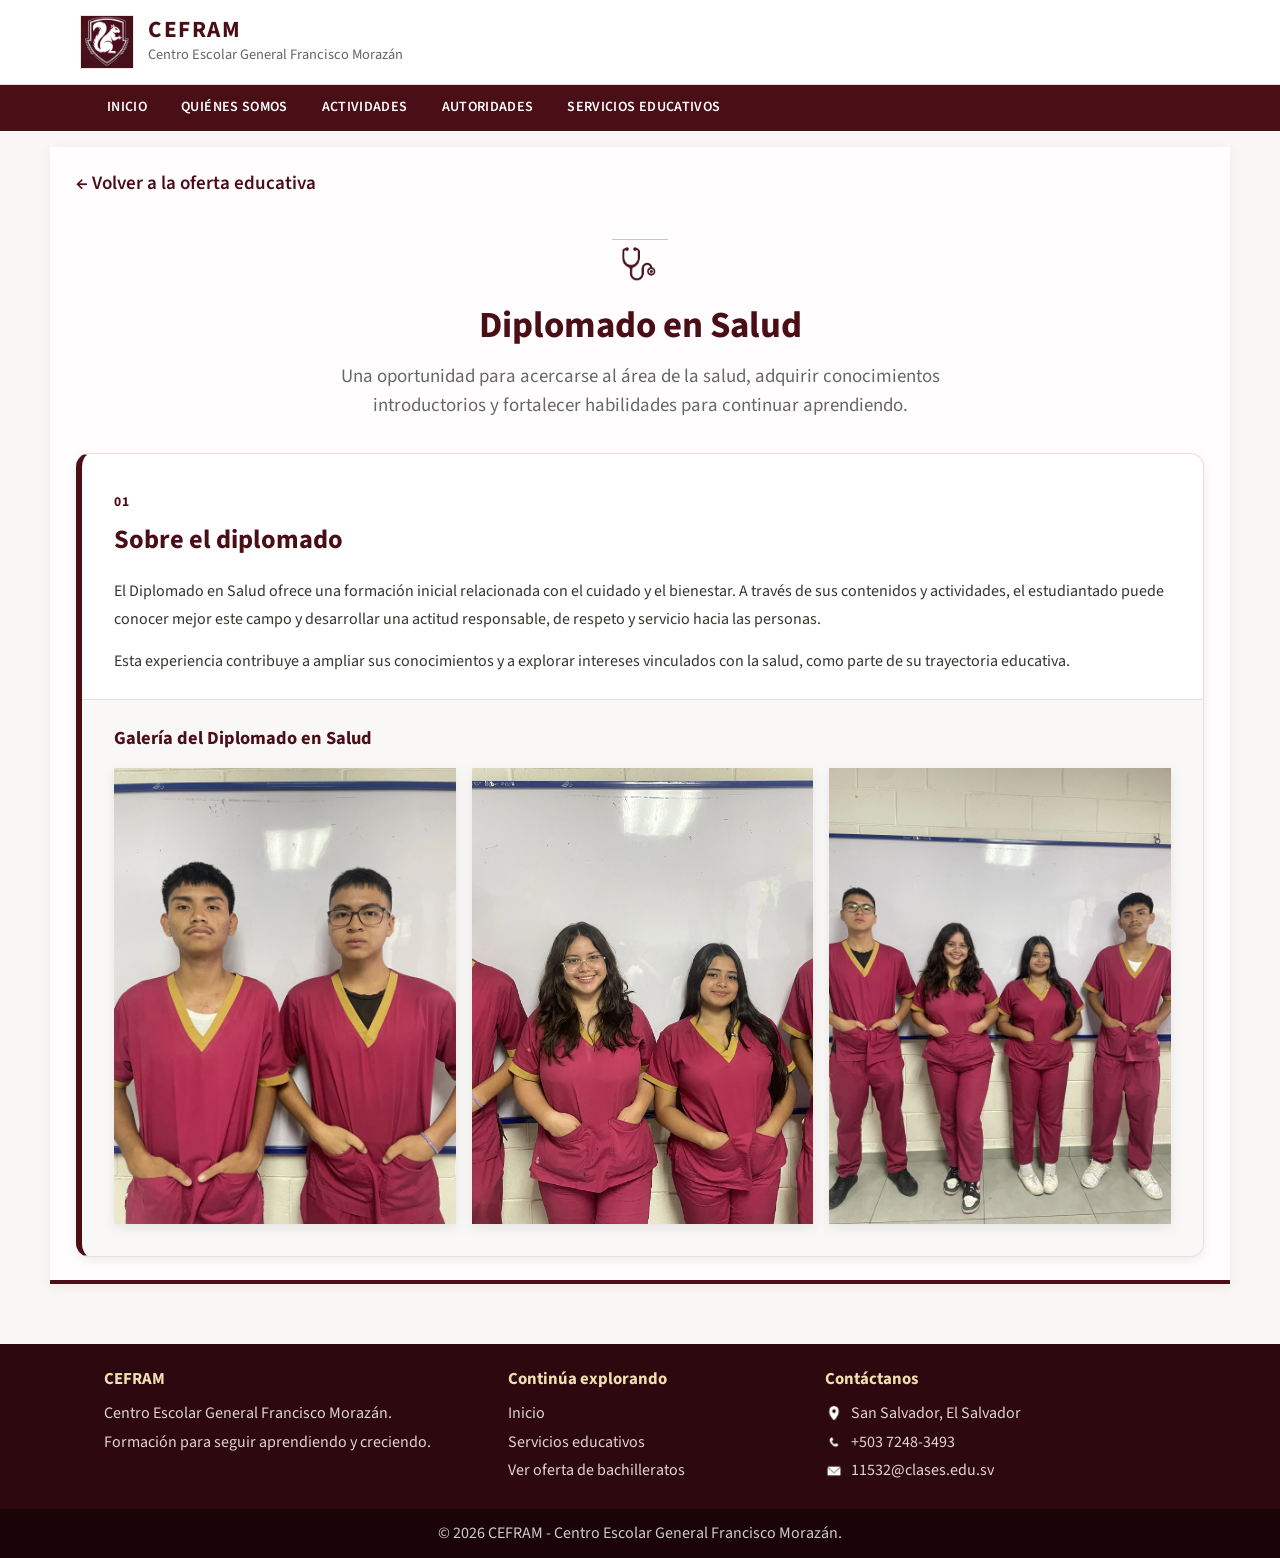
<file: Bachillerato-Salud.html>
<!doctype html>
<html lang=es>
  <head>
    <meta charset=UTF-8>
    <meta content="width=device-width,initial-scale=1.0" name=viewport>
    <title>Diplomado en Salud - CEFRAM</title>
    <script>document.documentElement.classList.add('js-loading');</script>
    <link href=assets/css/estilos.css rel=stylesheet>
    <script defer src=assets/js/cargando.js></script>
  </head>
<body>
  <div aria-label="Cargando página" class=page-skeleton role=status>
    <div class=skeleton-topbar>
    </div>
    <div class=skeleton-brand><i></i><span><b></b><b></b></span>
    </div>
    <div class=skeleton-nav><i></i><i></i><i></i><i></i><i></i>
    </div>
    <main class=skeleton-content>
      <div class=skeleton-banner><i></i><i></i><i></i>
      </div>
      <div class=skeleton-heading>
      </div>
      <div class=skeleton-copy><i></i><i></i>
      </div>
      <div class=skeleton-cards><i></i><i></i><i></i>
      </div>
    </main>
  </div>
  <header>
    <div class=logo-container>
      <div class=logo-icon>🐿️</div>
      <div class=brand-text>
        <h1>CEFRAM</h1><span>Centro Escolar General Francisco Morazán</span>
      </div>
    </div>
  </header>
  <nav aria-label="Navegación principal" class=navbar>
    <ul class=nav-menu>
      <li><a href=index.html>INICIO</a>
      </li>
      <li><a href="Quienes Somos.html">QUIÉNES SOMOS</a>
      </li>
      <li><a href=Actividades.html>ACTIVIDADES</a>
      </li>
      <li><a href=Autoridades.html>AUTORIDADES</a>
      </li>
      <li><a href="Servicios Educativos.html">SERVICIOS EDUCATIVOS</a>
      </li>
    </ul>
  </nav>
  <main class=contenedor-detalle><a href="Servicios Educativos.html" class=btn-regresar>← Volver a la oferta educativa</a>
    <section class=encabezado-detalle>
      <div class=icono-detalle><img alt src=assets/sprites/Estetoscopio.webp>
      </div>
      <h2>Diplomado en Salud</h2>
      <p>Una oportunidad para acercarse al área de la salud, adquirir conocimientos introductorios y fortalecer habilidades para continuar aprendiendo.</p>
    </section>
    <div class=especialidades-tecnicas>
      <section aria-labelledby=salud-titulo class=especialidad-bloque>
        <div class=especialidad-contenido><span class=especialidad-numero>01</span>
          <h3 id=salud-titulo>Sobre el diplomado</h3>
          <p>El Diplomado en Salud ofrece una formación inicial relacionada con el cuidado y el bienestar. A través de sus contenidos y actividades, el estudiantado puede conocer mejor este campo y desarrollar una actitud responsable, de respeto y servicio hacia las personas.</p>
          <p>Esta experiencia contribuye a ampliar sus conocimientos y a explorar intereses vinculados con la salud, como parte de su trayectoria educativa.</p>
        </div>
        <section aria-labelledby=salud-galeria class=galeria-especialidad>
          <h4 id=salud-galeria>Galería del Diplomado en Salud</h4>
          <div class=grid-fotos>
            <figure class=contenedor-foto><img alt="Estudiantes del Diplomado en Salud" decoding=async loading=lazy src=assets/img/IMG_7363.webp>
            </figure>
            <figure class=contenedor-foto><img alt="Grupo de estudiantes del Diplomado en Salud" decoding=async loading=lazy src=assets/img/IMG_7365.webp>
            </figure>
            <figure class=contenedor-foto><img alt="Estudiantes del Diplomado en Salud" decoding=async loading=lazy src=assets/img/IMG_7372.webp>
            </figure>
          </div>
        </section>
      </section>
    </div>
  </main>
  <footer>
    <div class=footer-container>
      <div class=footer-col>
        <h3>CEFRAM</h3>
        <p>Centro Escolar General Francisco Morazán.</p>
        <p>Formación para seguir aprendiendo y creciendo.</p>
      </div>
      <div class=footer-col>
        <h4>Continúa explorando</h4>
        <ul>
          <li><a href=index.html>Inicio</a>
          </li>
          <li><a href="Servicios Educativos.html">Servicios educativos</a>
          </li>
          <li><a href=Bachilleratos.html>Ver oferta de bachilleratos</a>
          </li>
        </ul>
      </div>
      <div class=footer-col>
        <h4>Contáctanos</h4>
        <p class=contact-line><img alt class=contact-icon decoding=async loading=lazy src=assets/sprites/ubicacion.webp> San Salvador, El Salvador</p>
        <p class=contact-line><img alt class=contact-icon decoding=async loading=lazy src=assets/sprites/telefono.webp> +503 7248-3493</p>
        <p class=contact-line><img alt class=contact-icon decoding=async loading=lazy src=assets/sprites/correo.webp> 11532@clases.edu.sv</p>
      </div>
    </div>
    <div class=footer-bottom>
      <p>© 2026 CEFRAM - Centro Escolar General Francisco Morazán.</p>
    </div>
  </footer>
</body>
</html>
</file>
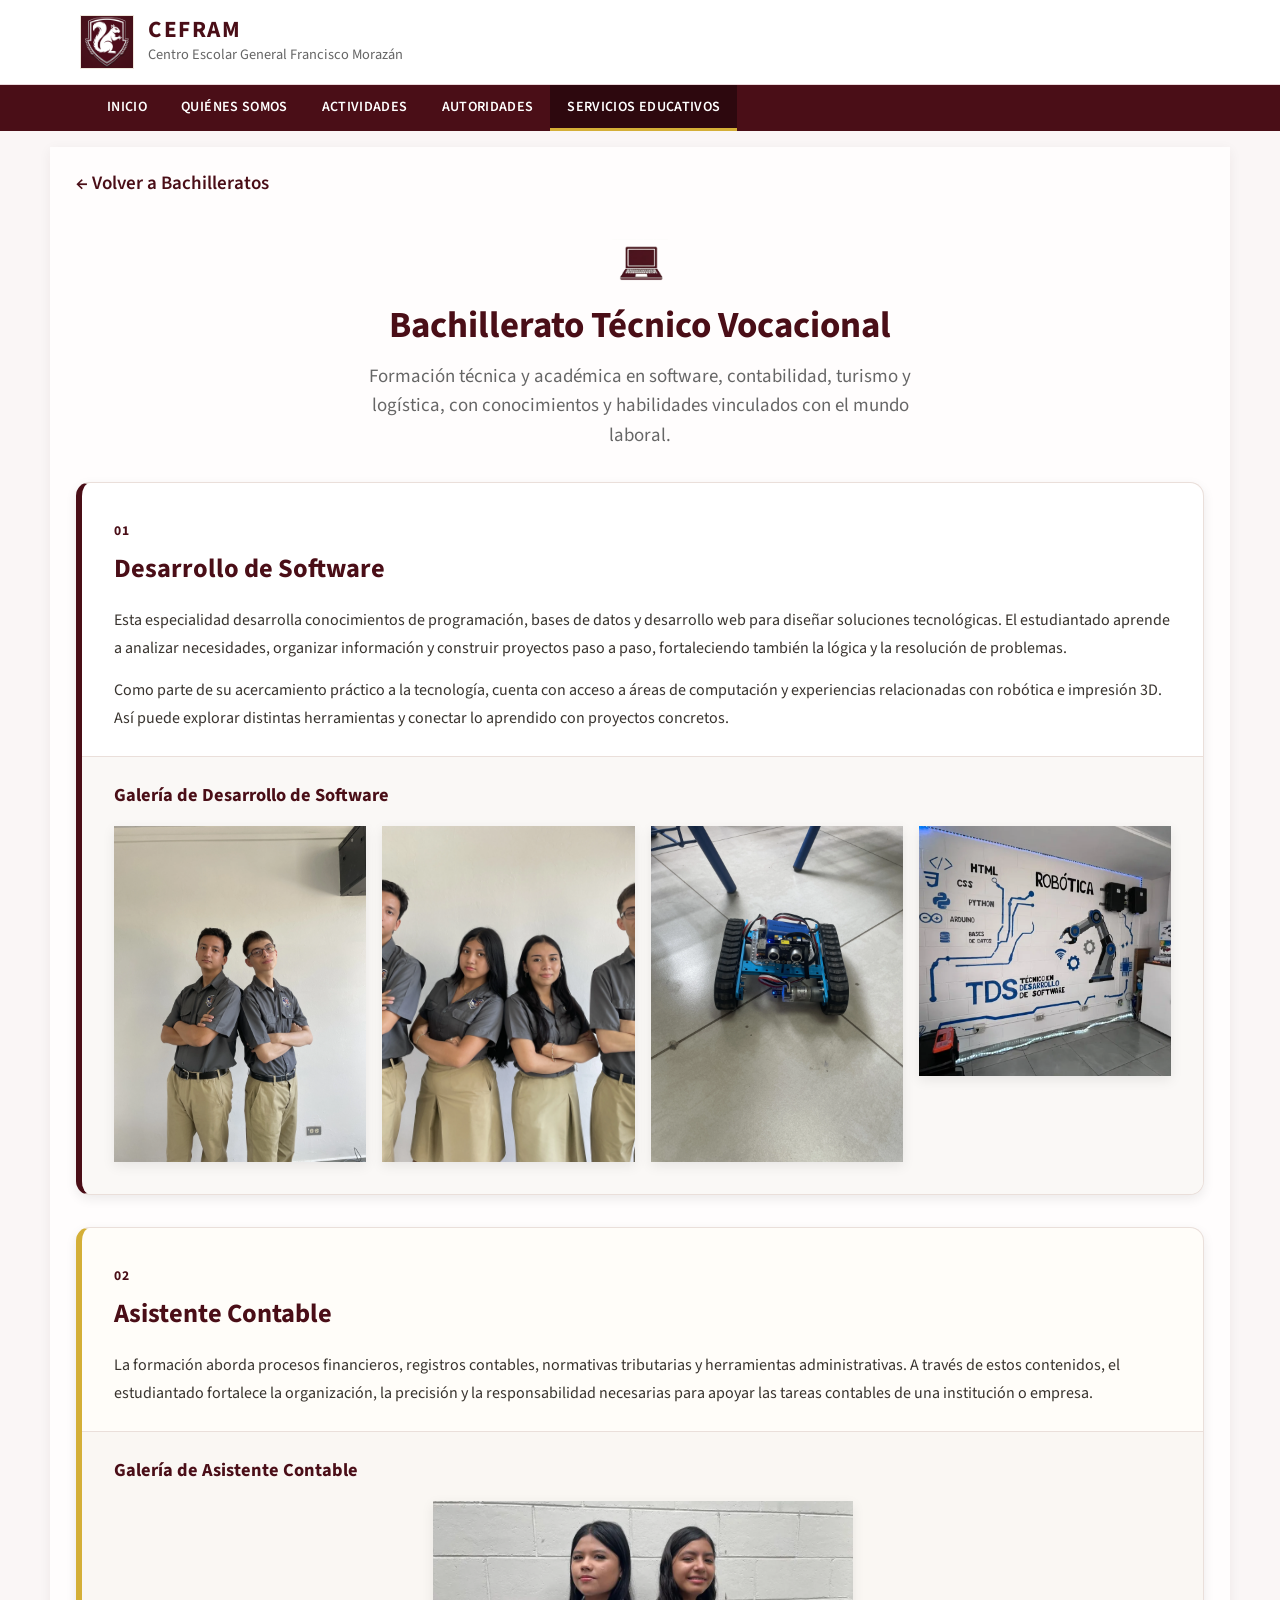
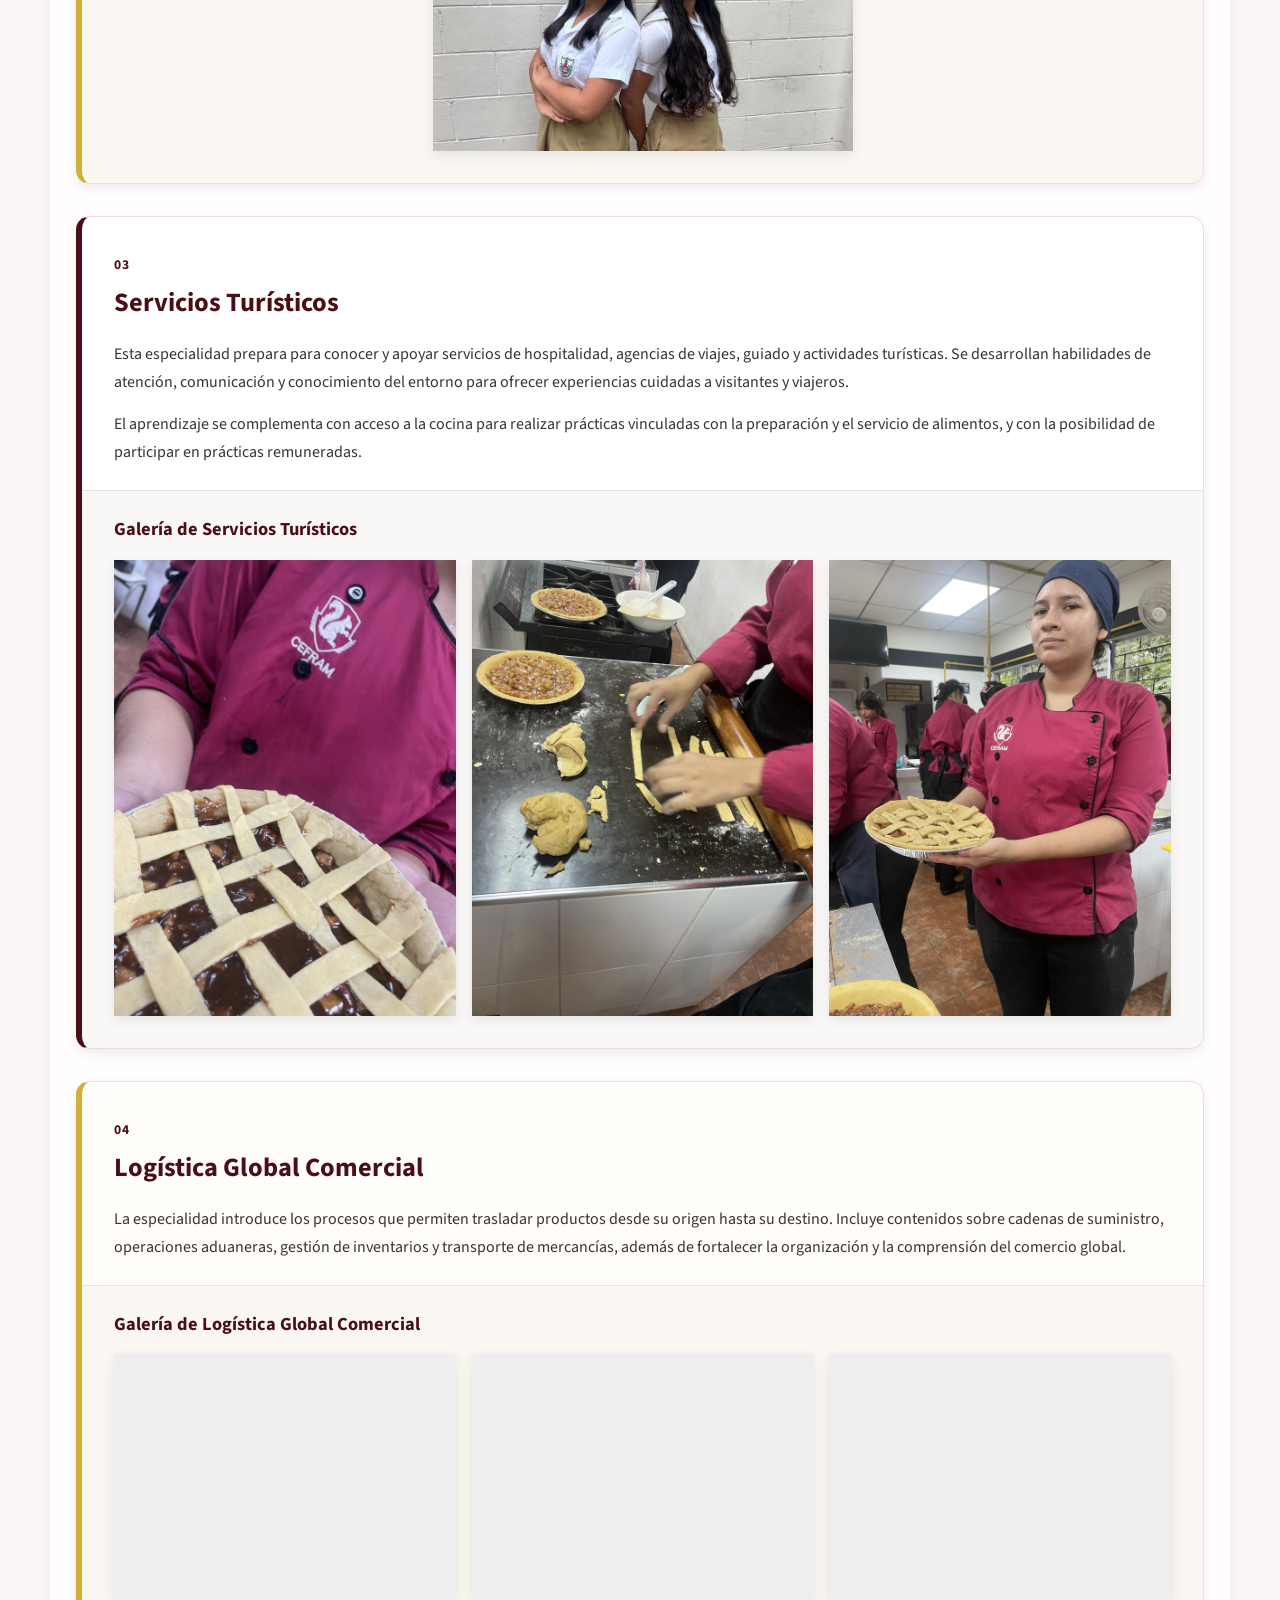
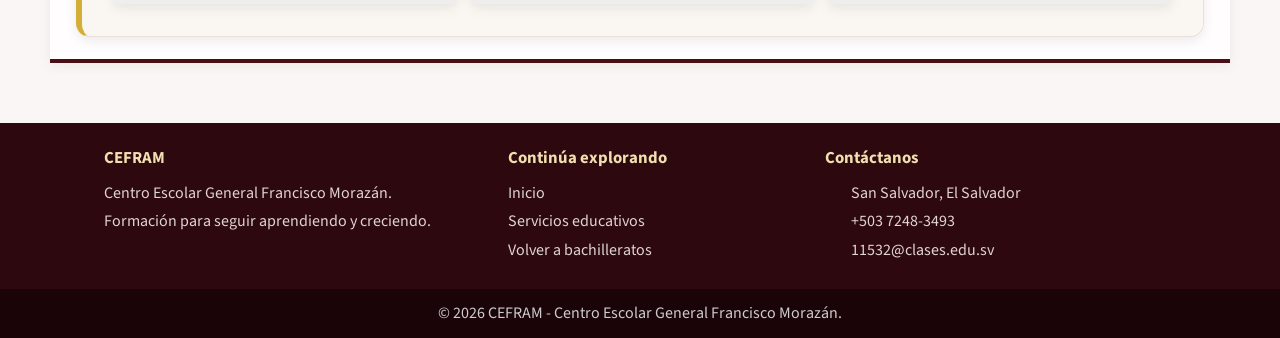
<file: Bachillerato-Técnico_Vocacional.html>
<!doctype html>
<html lang=es>
  <head>
    <meta charset=UTF-8>
    <meta content="width=device-width,initial-scale=1.0" name=viewport>
    <title>Bachillerato Técnico Vocacional - CEFRAM</title>
    <script>document.documentElement.classList.add('js-loading');</script>
    <link href=assets/css/estilos.css rel=stylesheet>
    <script defer src=assets/js/cargando.js></script>
  </head>
<body>
  <div aria-label="Cargando página" class=page-skeleton role=status>
    <div class=skeleton-topbar>
    </div>
    <div class=skeleton-brand><i></i><span><b></b><b></b></span>
    </div>
    <div class=skeleton-nav><i></i><i></i><i></i><i></i><i></i>
    </div>
    <main class=skeleton-content>
      <div class=skeleton-banner><i></i><i></i><i></i>
      </div>
      <div class=skeleton-heading>
      </div>
      <div class=skeleton-copy><i></i><i></i>
      </div>
      <div class=skeleton-cards><i></i><i></i><i></i>
      </div>
    </main>
  </div>
  <header>
    <div class=logo-container>
      <div class=logo-icon>🐿️</div>
      <div class=brand-text>
        <h1>CEFRAM</h1><span>Centro Escolar General Francisco Morazán</span>
      </div>
    </div>
  </header>
  <nav aria-label="Navegación principal" class=navbar>
    <ul class=nav-menu>
      <li><a href=index.html>INICIO</a>
      </li>
      <li><a href="Quienes Somos.html">QUIÉNES SOMOS</a>
      </li>
      <li><a href=Actividades.html>ACTIVIDADES</a>
      </li>
      <li><a href=Autoridades.html>AUTORIDADES</a>
      </li>
      <li><a href="Servicios Educativos.html" class=active>SERVICIOS EDUCATIVOS</a>
      </li>
    </ul>
  </nav>
  <main class=contenedor-detalle><a class=btn-regresar href=Bachilleratos.html>← Volver a Bachilleratos</a>
    <section class=encabezado-detalle>
      <div class=icono-detalle><img alt src=assets/sprites/computadora.webp>
      </div>
      <h2>Bachillerato Técnico Vocacional</h2>
      <p>Formación técnica y académica en software, contabilidad, turismo y logística, con conocimientos y habilidades vinculados con el mundo laboral.</p>
    </section>
    <div class=especialidades-tecnicas>
      <section aria-labelledby=software-titulo class=especialidad-bloque>
        <div class=especialidad-contenido><span class=especialidad-numero>01</span>
          <h3 id=software-titulo>Desarrollo de Software</h3>
          <p>Esta especialidad desarrolla conocimientos de programación, bases de datos y desarrollo web para diseñar soluciones tecnológicas. El estudiantado aprende a analizar necesidades, organizar información y construir proyectos paso a paso, fortaleciendo también la lógica y la resolución de problemas.</p>
          <p>Como parte de su acercamiento práctico a la tecnología, cuenta con acceso a áreas de computación y experiencias relacionadas con robótica e impresión 3D. Así puede explorar distintas herramientas y conectar lo aprendido con proyectos concretos.</p>
        </div>
        <section aria-labelledby=software-galeria class=galeria-especialidad>
          <h4 id=software-galeria>Galería de Desarrollo de Software</h4>
          <div class=grid-fotos>
            <figure class=contenedor-foto><img alt="Estudiantes del área de Desarrollo de Software" decoding=async loading=lazy src=assets/img/IMG_6577.webp>
            </figure>
            <figure class=contenedor-foto><img alt="Grupo de estudiantes de Desarrollo de Software" decoding=async loading=lazy src=assets/img/IMG_6585.webp>
            </figure>
            <figure class=contenedor-foto><img alt="Robot educativo utilizado en actividades de informática" decoding=async loading=lazy src=assets/img/IMG_7780.webp>
            </figure>
            <figure class=contenedor-foto><img alt="Mural del &aacute;rea de Desarrollo de Software y rob&oacute;tica" decoding=async loading=lazy src=assets/img/informatica-desarrollo-software.webp>
            </figure>
          </div>
        </section>
      </section>
      <section aria-labelledby=contable-titulo class=especialidad-bloque>
        <div class=especialidad-contenido><span class=especialidad-numero>02</span>
          <h3 id=contable-titulo>Asistente Contable</h3>
          <p>La formación aborda procesos financieros, registros contables, normativas tributarias y herramientas administrativas. A través de estos contenidos, el estudiantado fortalece la organización, la precisión y la responsabilidad necesarias para apoyar las tareas contables de una institución o empresa.</p>
        </div>
        <section class="galeria-especialidad galeria-contable" aria-labelledby=contable-galeria>
          <h4 id=contable-galeria>Galería de Asistente Contable</h4>
          <div class=grid-fotos>
            <figure class=contenedor-foto><img alt="Estudiantes de Asistente Contable" decoding=async loading=lazy src=assets/img/contabilidad-estudiantes.webp>
            </figure>
          </div>
        </section>
      </section>
      <section aria-labelledby=turismo-titulo class=especialidad-bloque>
        <div class=especialidad-contenido><span class=especialidad-numero>03</span>
          <h3 id=turismo-titulo>Servicios Turísticos</h3>
          <p>Esta especialidad prepara para conocer y apoyar servicios de hospitalidad, agencias de viajes, guiado y actividades turísticas. Se desarrollan habilidades de atención, comunicación y conocimiento del entorno para ofrecer experiencias cuidadas a visitantes y viajeros.</p>
          <p>El aprendizaje se complementa con acceso a la cocina para realizar prácticas vinculadas con la preparación y el servicio de alimentos, y con la posibilidad de participar en prácticas remuneradas.</p>
        </div>
        <section aria-labelledby=turismo-galeria class=galeria-especialidad>
          <h4 id=turismo-galeria>Galería de Servicios Turísticos</h4>
          <div class=grid-fotos>
            <figure class=contenedor-foto><img alt="Pastel preparado por estudiantes" decoding=async loading=lazy src=assets/img/IMG_7784.webp>
            </figure>
            <figure class=contenedor-foto><img alt="Estudiante preparando la masa del pastel" decoding=async loading=lazy src=assets/img/IMG_7786.webp>
            </figure>
            <figure class=contenedor-foto><img alt="Estudiante mostrando el pastel preparado" decoding=async loading=lazy src=assets/img/IMG_7791.webp>
            </figure>
          </div>
        </section>
      </section>
      <section aria-labelledby=logistica-titulo class=especialidad-bloque>
        <div class=especialidad-contenido><span class=especialidad-numero>04</span>
          <h3 id=logistica-titulo>Logística Global Comercial</h3>
          <p>La especialidad introduce los procesos que permiten trasladar productos desde su origen hasta su destino. Incluye contenidos sobre cadenas de suministro, operaciones aduaneras, gestión de inventarios y transporte de mercancías, además de fortalecer la organización y la comprensión del comercio global.</p>
        </div>
        <section aria-labelledby=logistica-galeria class=galeria-especialidad>
          <h4 id=logistica-galeria>Galería de Logística Global Comercial</h4>
          <div class=grid-fotos>
            <figure class=contenedor-foto><img alt="Estudiantes de Logística Global Comercial" decoding=async loading=lazy src=assets/img/logistica-estudiantes-1.webp>
            </figure>
            <figure class=contenedor-foto><img alt="Estudiantes de Logística Global Comercial" decoding=async loading=lazy src=assets/img/logistica-estudiantes-2.webp>
            </figure>
            <figure class=contenedor-foto><img alt="Estudiantes de Logística Global Comercial" decoding=async loading=lazy src=assets/img/logistica-estudiantes-3.webp>
            </figure>
          </div>
        </section>
      </section>
    </div>
  </main>
  <footer>
    <div class=footer-container>
      <div class=footer-col>
        <h3>CEFRAM</h3>
        <p>Centro Escolar General Francisco Morazán.</p>
        <p>Formación para seguir aprendiendo y creciendo.</p>
      </div>
      <div class=footer-col>
        <h4>Continúa explorando</h4>
        <ul>
          <li><a href=index.html>Inicio</a>
          </li>
          <li><a href="Servicios Educativos.html">Servicios educativos</a>
          </li>
          <li><a href=Bachilleratos.html>Volver a bachilleratos</a>
          </li>
        </ul>
      </div>
      <div class=footer-col>
        <h4>Contáctanos</h4>
        <p class=contact-line><img alt class=contact-icon decoding=async loading=lazy src=assets/sprites/ubicacion.webp> San Salvador, El Salvador</p>
        <p class=contact-line><img alt class=contact-icon decoding=async loading=lazy src=assets/sprites/telefono.webp> +503 7248-3493</p>
        <p class=contact-line><img alt class=contact-icon decoding=async loading=lazy src=assets/sprites/correo.webp> 11532@clases.edu.sv</p>
      </div>
    </div>
    <div class=footer-bottom>
      <p>© 2026 CEFRAM - Centro Escolar General Francisco Morazán.</p>
    </div>
  </footer>
</body>
</html>
</file>
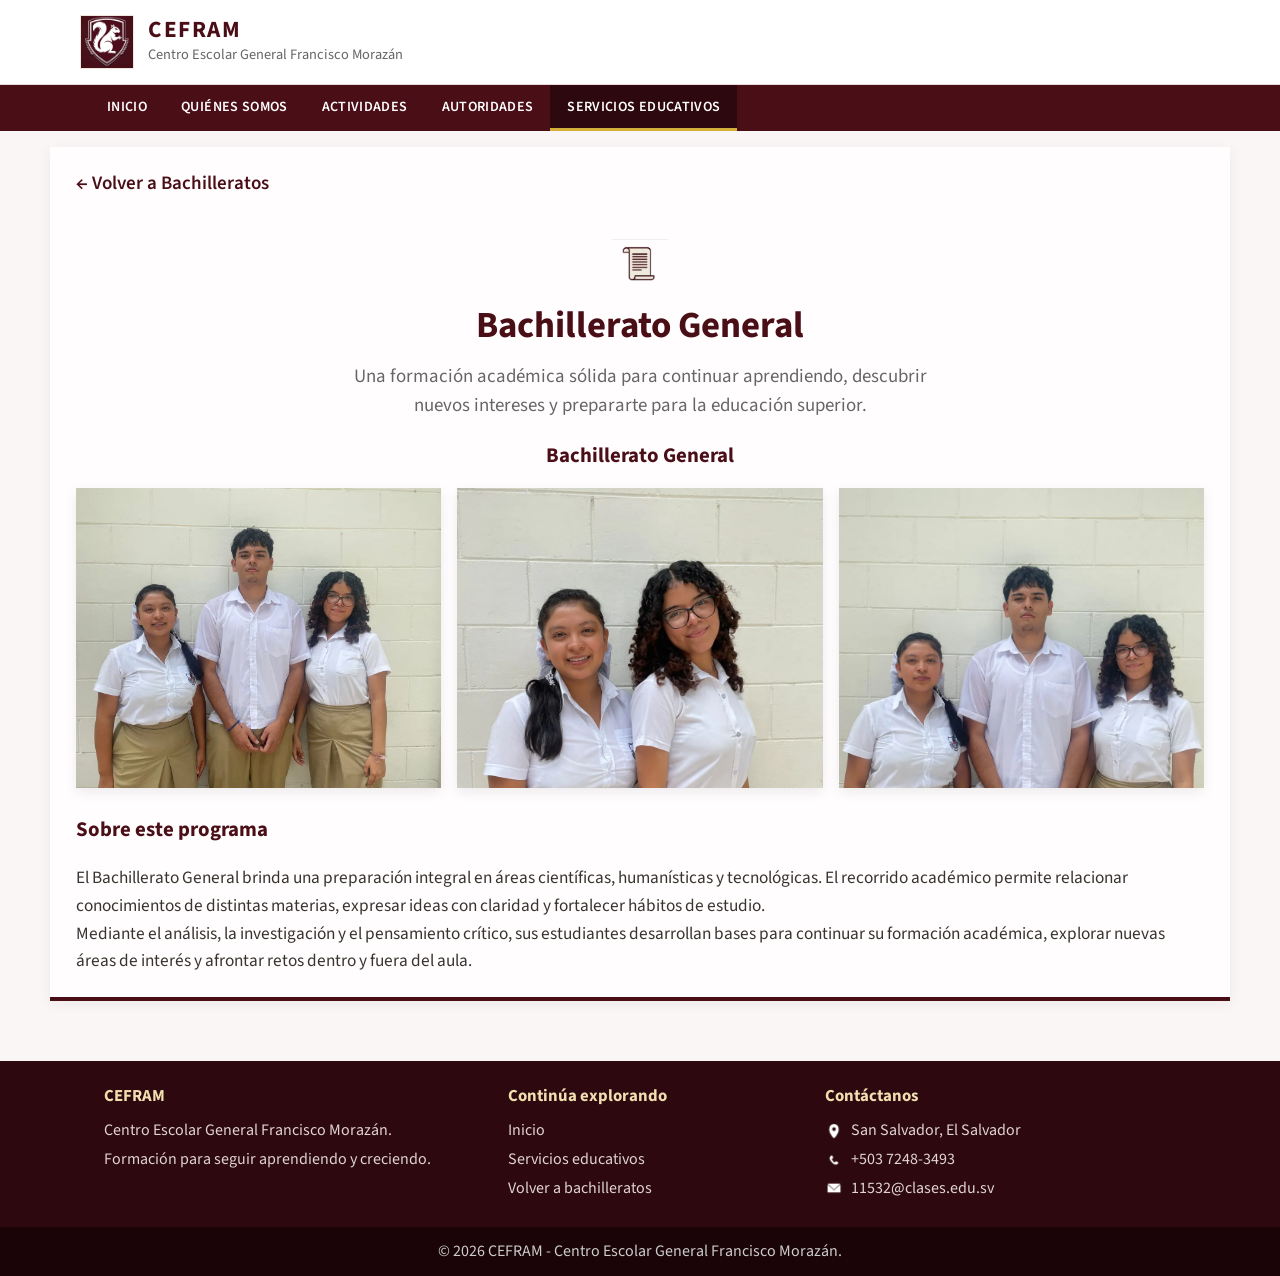
<file: Bachillerato_General.html>
<!doctype html>
<html lang=es>
  <head>
    <meta charset=UTF-8>
    <meta content="width=device-width,initial-scale=1.0" name=viewport>
    <title>Bachillerato General - CEFRAM</title>
    <script>document.documentElement.classList.add('js-loading');</script>
    <link href=assets/css/estilos.css rel=stylesheet>
    <script defer src=assets/js/cargando.js></script>
  </head>
<body>
  <div aria-label="Cargando página" class=page-skeleton role=status>
    <div class=skeleton-topbar>
    </div>
    <div class=skeleton-brand><i></i><span><b></b><b></b></span>
    </div>
    <div class=skeleton-nav><i></i><i></i><i></i><i></i><i></i>
    </div>
    <main class=skeleton-content>
      <div class=skeleton-banner><i></i><i></i><i></i>
      </div>
      <div class=skeleton-heading>
      </div>
      <div class=skeleton-copy><i></i><i></i>
      </div>
      <div class=skeleton-cards><i></i><i></i><i></i>
      </div>
    </main>
  </div>
  <header>
    <div class=logo-container>
      <div class=logo-icon>🐿️</div>
      <div class=brand-text>
        <h1>CEFRAM</h1><span>Centro Escolar General Francisco Morazán</span>
      </div>
    </div>
  </header>
  <nav aria-label="Navegación principal" class=navbar>
    <ul class=nav-menu>
      <li><a href=index.html>INICIO</a>
      </li>
      <li><a href="Quienes Somos.html">QUIÉNES SOMOS</a>
      </li>
      <li><a href=Actividades.html>ACTIVIDADES</a>
      </li>
      <li><a href=Autoridades.html>AUTORIDADES</a>
      </li>
      <li><a href="Servicios Educativos.html" class=active>SERVICIOS EDUCATIVOS</a>
      </li>
    </ul>
  </nav>
  <main class=contenedor-detalle><a class=btn-regresar href=Bachilleratos.html>← Volver a Bachilleratos</a>
    <section class=encabezado-detalle>
      <div class=icono-detalle><img alt src=assets/sprites/papel.webp>
      </div>
      <h2>Bachillerato General</h2>
      <p>Una formación académica sólida para continuar aprendiendo, descubrir nuevos intereses y prepararte para la educación superior.</p>
    </section><!-- Galería de Fotos con Animación Hover -->
    <section class=galeria-seccion>
      <h3>Bachillerato General</h3>
      <div class=grid-fotos>
        <div class=contenedor-foto><img alt="Instalaciones o Actividades" decoding=async loading=lazy src=assets/img/FOTO3.webp>
        </div>
        <div class=contenedor-foto><img alt="Instalaciones o Actividades" decoding=async loading=lazy src=assets/img/FOTO5.webp>
        </div>
        <div class=contenedor-foto><img alt="Instalaciones o Actividades" decoding=async loading=lazy src=assets/img/FOTO4.webp>
        </div>
      </div>
    </section>
    <section class=informacion-detalle>
      <h3>Sobre este programa</h3>
      <p>El Bachillerato General brinda una preparación integral en áreas científicas, humanísticas y tecnológicas. El recorrido académico permite relacionar conocimientos de distintas materias, expresar ideas con claridad y fortalecer hábitos de estudio.</p>
      <p>Mediante el análisis, la investigación y el pensamiento crítico, sus estudiantes desarrollan bases para continuar su formación académica, explorar nuevas áreas de interés y afrontar retos dentro y fuera del aula.</p>
    </section>
  </main>
  <footer>
    <div class=footer-container>
      <div class=footer-col>
        <h3>CEFRAM</h3>
        <p>Centro Escolar General Francisco Morazán.</p>
        <p>Formación para seguir aprendiendo y creciendo.</p>
      </div>
      <div class=footer-col>
        <h4>Continúa explorando</h4>
        <ul>
          <li><a href=index.html>Inicio</a>
          </li>
          <li><a href="Servicios Educativos.html">Servicios educativos</a>
          </li>
          <li><a href=Bachilleratos.html>Volver a bachilleratos</a>
          </li>
        </ul>
      </div>
      <div class=footer-col>
        <h4>Contáctanos</h4>
        <p class=contact-line><img alt class=contact-icon decoding=async loading=lazy src=assets/sprites/ubicacion.webp> San Salvador, El Salvador</p>
        <p class=contact-line><img alt class=contact-icon decoding=async loading=lazy src=assets/sprites/telefono.webp> +503 7248-3493</p>
        <p class=contact-line><img alt class=contact-icon decoding=async loading=lazy src=assets/sprites/correo.webp> 11532@clases.edu.sv</p>
      </div>
    </div>
    <div class=footer-bottom>
      <p>© 2026 CEFRAM - Centro Escolar General Francisco Morazán.</p>
    </div>
  </footer>
</body>
</html>
</file>
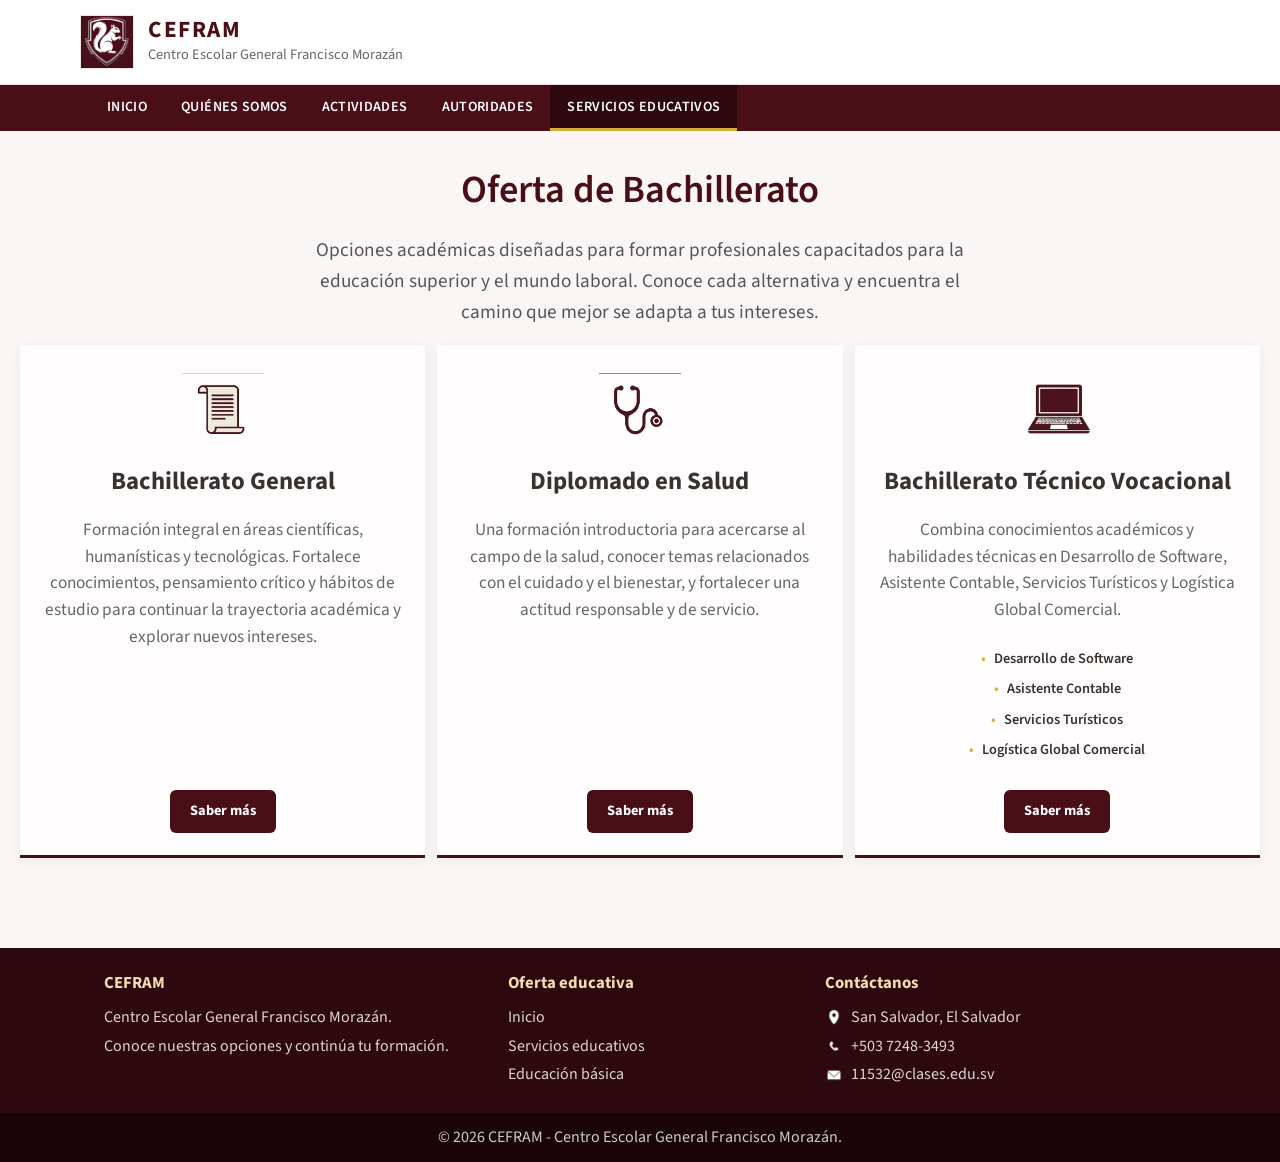
<file: Bachilleratos.html>
<!doctype html>
<html lang=es>
  <head>
    <meta charset=UTF-8>
    <meta content="width=device-width,initial-scale=1.0" name=viewport>
    <title>Bachilleratos - CEFRAM</title>
    <script>document.documentElement.classList.add('js-loading');</script>
    <link href=assets/css/estilos.css rel=stylesheet>
    <script defer src=assets/js/cargando.js></script>
  </head>
<body>
  <div aria-label="Cargando página" class=page-skeleton role=status>
    <div class=skeleton-topbar>
    </div>
    <div class=skeleton-brand><i></i><span><b></b><b></b></span>
    </div>
    <div class=skeleton-nav><i></i><i></i><i></i><i></i><i></i>
    </div>
    <main class=skeleton-content>
      <div class=skeleton-banner><i></i><i></i><i></i>
      </div>
      <div class=skeleton-heading>
      </div>
      <div class=skeleton-copy><i></i><i></i>
      </div>
      <div class=skeleton-cards><i></i><i></i><i></i>
      </div>
    </main>
  </div><!-- Encabezado Principal -->
  <header>
    <div class=logo-container>
      <div class=logo-icon>🐿️</div>
      <div class=brand-text>
        <h1>CEFRAM</h1><span>Centro Escolar General Francisco Morazán</span>
      </div>
    </div>
  </header><!-- Barra de Navegación Principal -->
  <nav aria-label="Navegación principal" class=navbar>
    <ul class=nav-menu>
      <li><a href=index.html>INICIO</a>
      </li>
      <li><a href="Quienes Somos.html">QUIÉNES SOMOS</a>
      </li>
      <li><a href=Actividades.html>ACTIVIDADES</a>
      </li>
      <li><a href=Autoridades.html>AUTORIDADES</a>
      </li>
      <li><a href="Servicios Educativos.html" class=active>SERVICIOS EDUCATIVOS</a>
      </li>
    </ul>
  </nav><!-- Sección de Bachilleratos -->
  <section class=servicios-educativos-section>
    <div class=contenedor-servicios>
      <div class=cabecera-servicios>
        <h2>Oferta de Bachillerato</h2>
        <p>Opciones académicas diseñadas para formar profesionales capacitados para la educación superior y el mundo laboral. Conoce cada alternativa y encuentra el camino que mejor se adapta a tus intereses.</p>
      </div>
      <div class=grid-servicios><!-- Opción 1: Bachillerato General -->
        <div class=tarjeta-servicio>
          <div class=icono-servicio><img alt decoding=async loading=lazy src=assets/sprites/papel.webp>
          </div>
          <h3>Bachillerato General</h3>
          <p>Formación integral en áreas científicas, humanísticas y tecnológicas. Fortalece conocimientos, pensamiento crítico y hábitos de estudio para continuar la trayectoria académica y explorar nuevos intereses.</p><a class=btn-leer-mas href=Bachillerato_General.html>Saber más</a>
        </div>
        <article class=tarjeta-servicio>
          <div class=icono-servicio><img alt decoding=async loading=lazy src=assets/sprites/Estetoscopio.webp>
          </div>
          <h3>Diplomado en Salud</h3>
          <p>Una formación introductoria para acercarse al campo de la salud, conocer temas relacionados con el cuidado y el bienestar, y fortalecer una actitud responsable y de servicio.</p><a class=btn-leer-mas href=Bachillerato-Salud.html>Saber más</a>
        </article><!-- Opción 2: Bachillerato Técnico Vocacional -->
        <div class=tarjeta-servicio>
          <div class=icono-servicio><img alt decoding=async loading=lazy src=assets/sprites/computadora.webp>
          </div>
          <h3>Bachillerato Técnico Vocacional</h3>
          <p>Combina conocimientos académicos y habilidades técnicas en Desarrollo de Software, Asistente Contable, Servicios Turísticos y Logística Global Comercial.</p>
          <ul class=lista-especialidades>
            <li>Desarrollo de Software</li>
            <li>Asistente Contable</li>
            <li>Servicios Turísticos</li>
            <li>Logística Global Comercial</li>
          </ul><a class=btn-leer-mas href=Bachillerato-Técnico_Vocacional.html>Saber más</a>
        </div>
      </div>
    </div>
  </section>
  <footer>
    <div class=footer-container>
      <div class=footer-col>
        <h3>CEFRAM</h3>
        <p>Centro Escolar General Francisco Morazán.</p>
        <p>Conoce nuestras opciones y continúa tu formación.</p>
      </div>
      <div class=footer-col>
        <h4>Oferta educativa</h4>
        <ul>
          <li><a href=index.html>Inicio</a>
          </li>
          <li><a href="Servicios Educativos.html">Servicios educativos</a>
          </li>
          <li><a href="Educación Basica.html">Educación básica</a>
          </li>
        </ul>
      </div>
      <div class=footer-col>
        <h4>Contáctanos</h4>
        <p class=contact-line><img alt class=contact-icon decoding=async loading=lazy src=assets/sprites/ubicacion.webp> San Salvador, El Salvador</p>
        <p class=contact-line><img alt class=contact-icon decoding=async loading=lazy src=assets/sprites/telefono.webp> +503 7248-3493</p>
        <p class=contact-line><img alt class=contact-icon decoding=async loading=lazy src=assets/sprites/correo.webp> 11532@clases.edu.sv</p>
      </div>
    </div>
    <div class=footer-bottom>
      <p>© 2026 CEFRAM - Centro Escolar General Francisco Morazán.</p>
    </div>
  </footer>
</body>
</html>
</file>
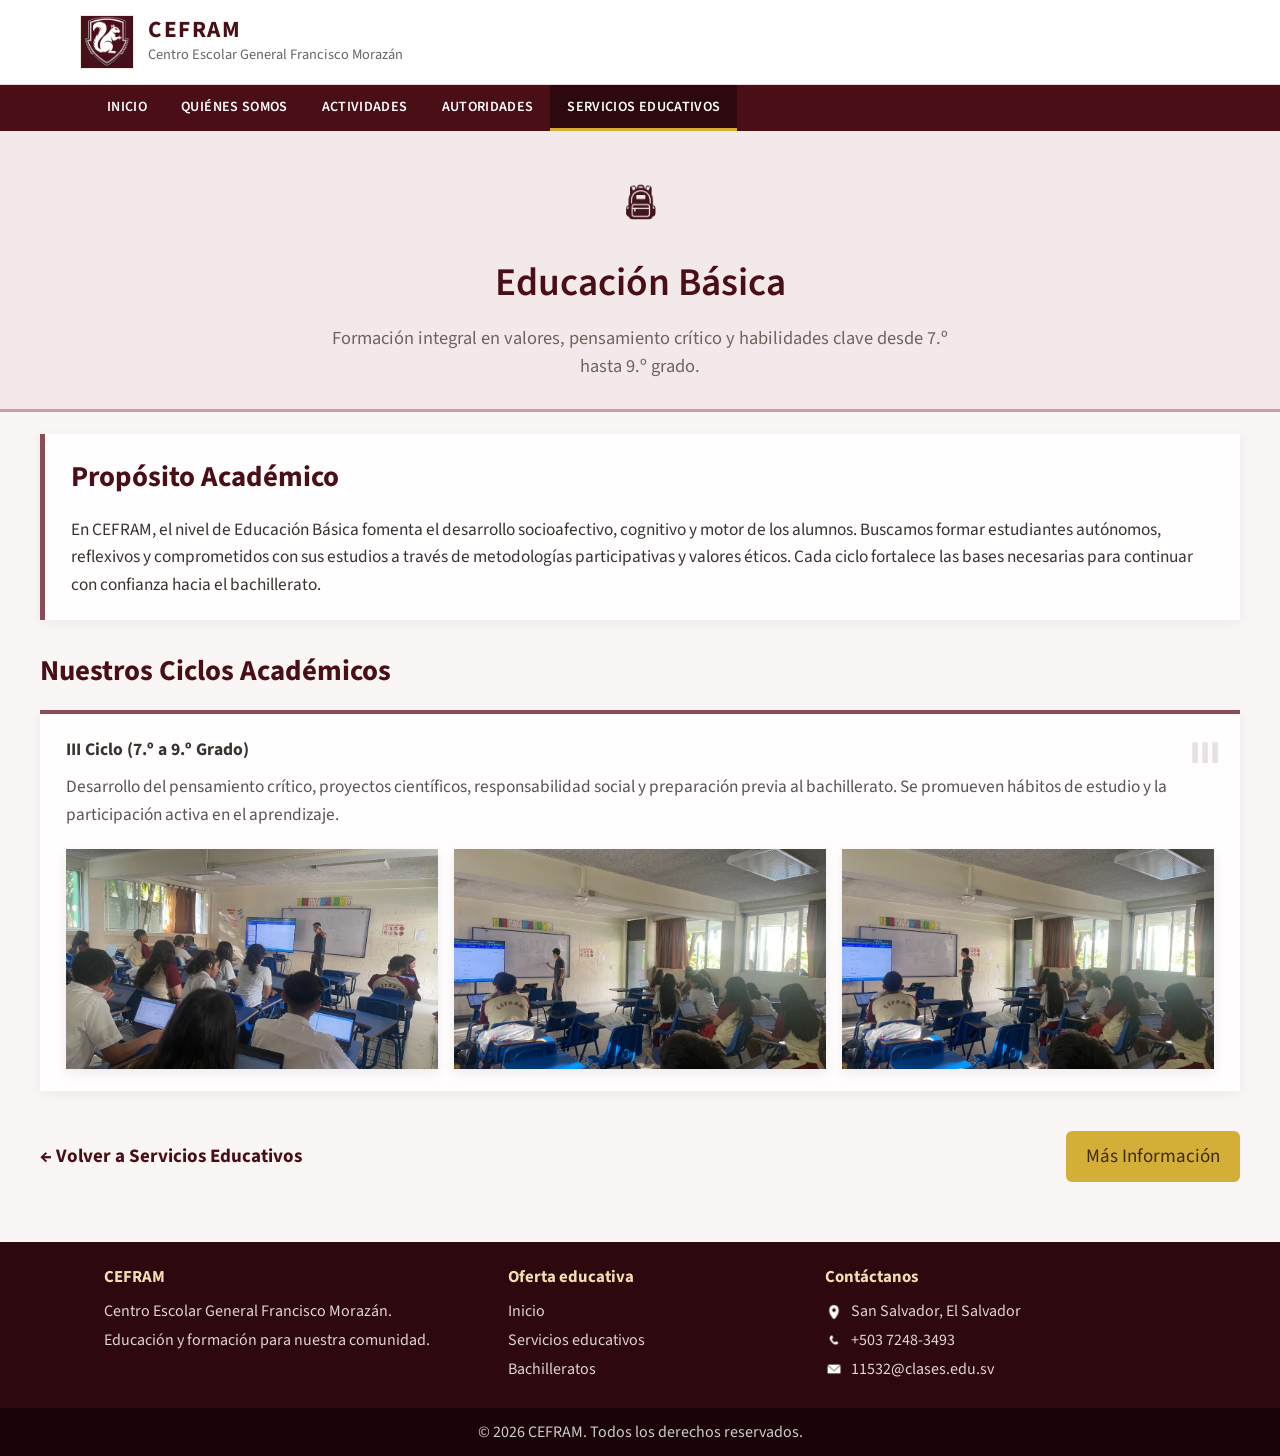
<file: Educación Basica.html>
<!doctype html>
<html lang=es>
  <head>
    <meta charset=UTF-8>
    <meta content="width=device-width,initial-scale=1.0" name=viewport>
    <title>Educación Básica - CEFRAM</title>
    <script>document.documentElement.classList.add('js-loading');</script>
    <link href=assets/css/estilos.css rel=stylesheet>
    <script defer src=assets/js/cargando.js></script>
  </head>
<body>
  <div aria-label="Cargando página" class=page-skeleton role=status>
    <div class=skeleton-topbar>
    </div>
    <div class=skeleton-brand><i></i><span><b></b><b></b></span>
    </div>
    <div class=skeleton-nav><i></i><i></i><i></i><i></i><i></i>
    </div>
    <main class=skeleton-content>
      <div class=skeleton-banner><i></i><i></i><i></i>
      </div>
      <div class=skeleton-heading>
      </div>
      <div class=skeleton-copy><i></i><i></i>
      </div>
      <div class=skeleton-cards><i></i><i></i><i></i>
      </div>
    </main>
  </div><!-- Header Principal -->
  <header class=header>
    <div class=logo-container>
      <div class=logo-icon>🐿️</div>
      <div class=brand-text>
        <h1>CEFRAM</h1><span>Centro Escolar General Francisco Morazán</span>
      </div>
    </div>
  </header><!-- Barra de Navegación -->
  <nav aria-label="Navegación principal" class=navbar>
    <ul class=nav-menu>
      <li><a href=index.html>INICIO</a>
      </li>
      <li><a href="Quienes Somos.html">QUIÉNES SOMOS</a>
      </li>
      <li><a href=Actividades.html>ACTIVIDADES</a>
      </li>
      <li><a href=Autoridades.html>AUTORIDADES</a>
      </li>
      <li><a href="Servicios Educativos.html" class=active>SERVICIOS EDUCATIVOS</a>
      </li>
    </ul>
  </nav><!-- Banner Principal de la Página -->
  <section class=page-banner>
    <div class=banner-content><span class=page-icon><img alt src=assets/sprites/mochila.webp></span>
      <h1>Educación Básica</h1>
      <p>Formación integral en valores, pensamiento crítico y habilidades clave desde 7.º hasta 9.º grado.</p>
    </div>
  </section><!-- Contenido Principal -->
  <main class=page-container><!-- Resumen del Nivel -->
    <section class=detail-card>
      <h2>Propósito Académico</h2>
      <p>En CEFRAM, el nivel de Educación Básica fomenta el desarrollo socioafectivo, cognitivo y motor de los alumnos. Buscamos formar estudiantes autónomos, reflexivos y comprometidos con sus estudios a través de metodologías participativas y valores éticos. Cada ciclo fortalece las bases necesarias para continuar con confianza hacia el bachillerato.</p>
    </section><!-- Secciones por Ciclos Educativos -->
    <section class=cycles-section>
      <h2>Nuestros Ciclos Académicos</h2>
      <div class=cycles-grid><!-- III Ciclo -->
        <div class=cycle-box>
          <div class=cycle-badge>III</div>
          <h3>III Ciclo (7.º a 9.º Grado)</h3>
          <p>Desarrollo del pensamiento crítico, proyectos científicos, responsabilidad social y preparación previa al bachillerato. Se promueven hábitos de estudio y la participación activa en el aprendizaje.</p>
          <div aria-label="Actividades de estudiantes de III Ciclo" class=cycle-gallery>
            <figure class=contenedor-foto><img alt="Estudiantes de tercer ciclo trabajando en computadoras durante una clase" decoding=async loading=lazy src=assets/img/tercer-ciclo-clase-1.webp>
            </figure>
            <figure class=contenedor-foto><img alt="Estudiantes de tercer ciclo participando en una clase" decoding=async loading=lazy src=assets/img/tercer-ciclo-clase-2.webp>
            </figure>
            <figure class=contenedor-foto><img alt="Estudiantes de tercer ciclo atendiendo una explicación en clase" decoding=async loading=lazy src=assets/img/tercer-ciclo-clase-3.webp>
            </figure>
          </div>
        </div>
      </div>
    </section><!-- Navegación Inferior / Acciones -->
    <div class=action-bar><a href="Servicios Educativos.html" class=btn-back>← Volver a Servicios Educativos</a><a class=btn-primary href=mailto:11532@clases.edu.sv>Más Información</a>
    </div>
  </main><!-- Pie de Página -->
  <footer>
    <div class=footer-container>
      <div class=footer-col>
        <h3>CEFRAM</h3>
        <p>Centro Escolar General Francisco Morazán.</p>
        <p>Educación y formación para nuestra comunidad.</p>
      </div>
      <div class=footer-col>
        <h4>Oferta educativa</h4>
        <ul>
          <li><a href=index.html>Inicio</a>
          </li>
          <li><a href="Servicios Educativos.html">Servicios educativos</a>
          </li>
          <li><a href=Bachilleratos.html>Bachilleratos</a>
          </li>
        </ul>
      </div>
      <div class=footer-col>
        <h4>Contáctanos</h4>
        <p class=contact-line><img alt class=contact-icon decoding=async loading=lazy src=assets/sprites/ubicacion.webp> San Salvador, El Salvador</p>
        <p class=contact-line><img alt class=contact-icon decoding=async loading=lazy src=assets/sprites/telefono.webp> +503 7248-3493</p>
        <p class=contact-line><img alt class=contact-icon decoding=async loading=lazy src=assets/sprites/correo.webp> 11532@clases.edu.sv</p>
      </div>
    </div>
    <div class=footer-bottom>
      <p>© 2026 CEFRAM. Todos los derechos reservados.</p>
    </div>
  </footer>
</body>
</html>
</file>
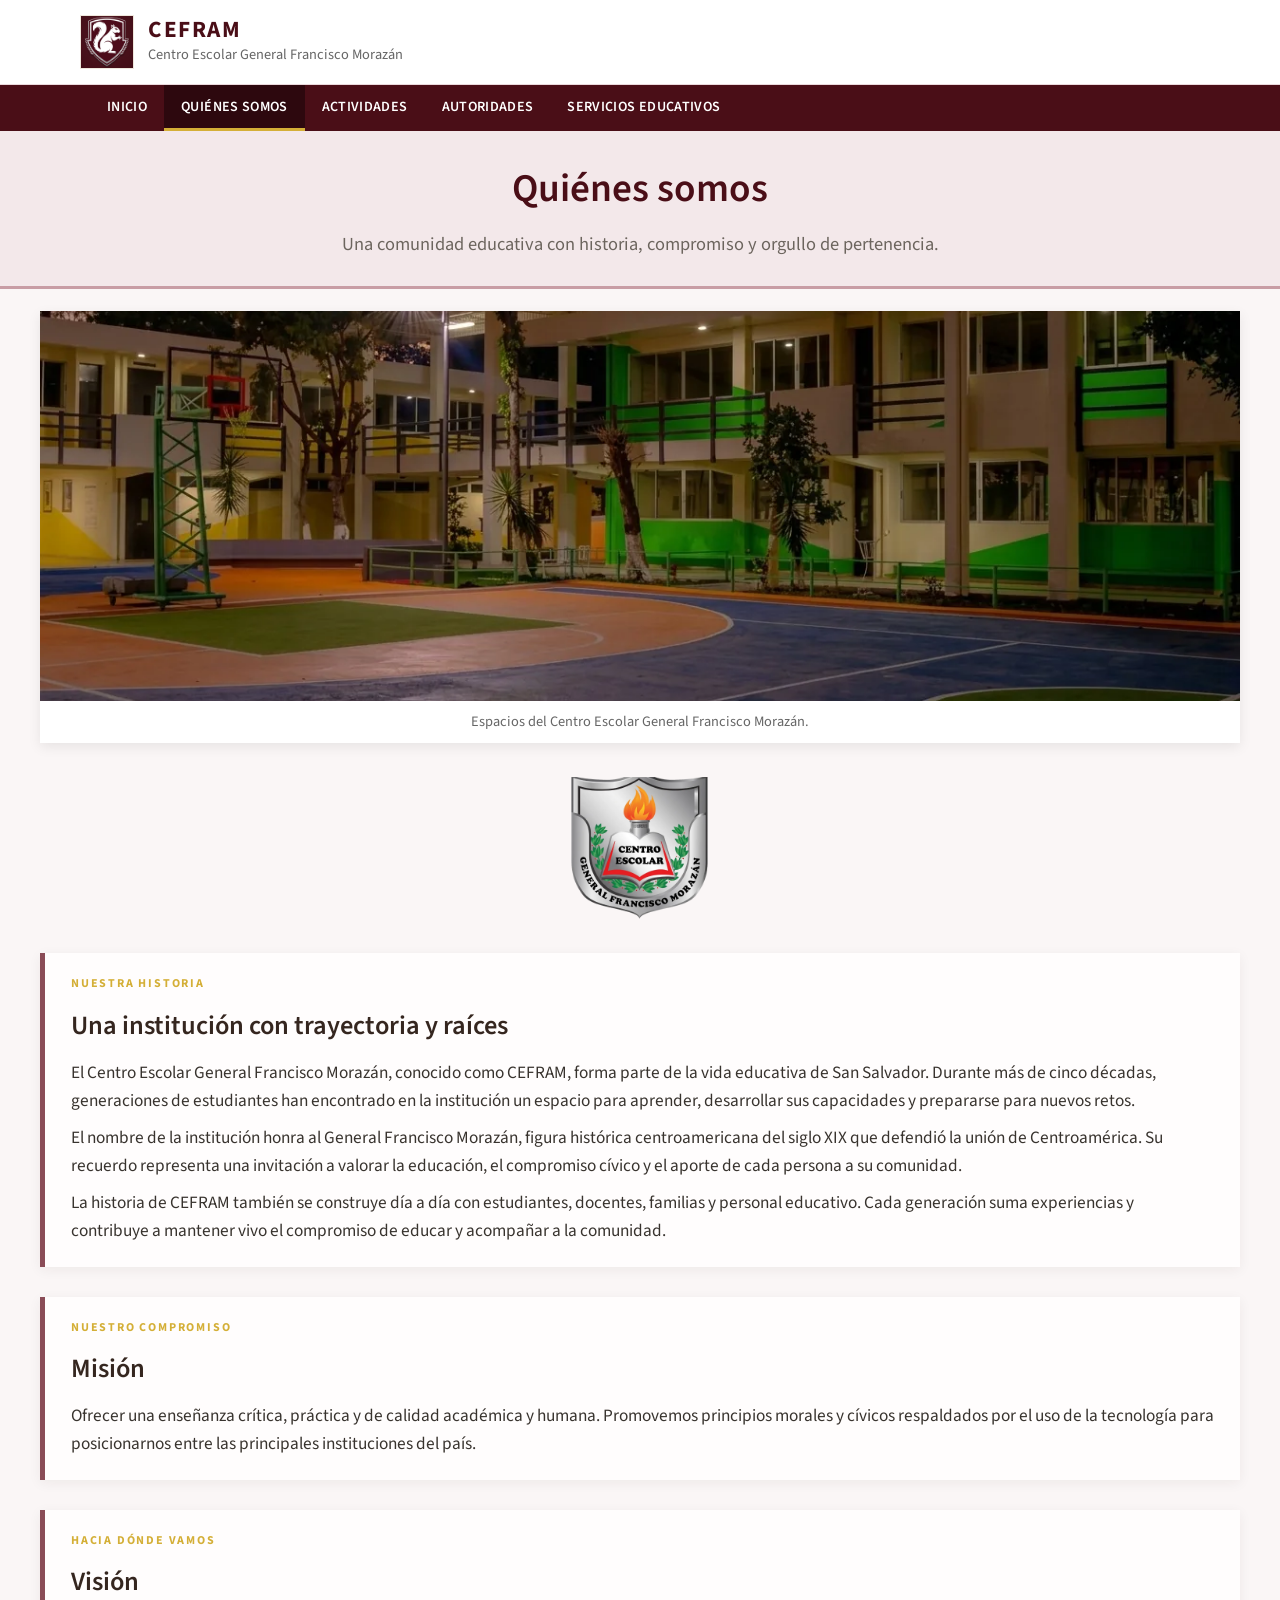
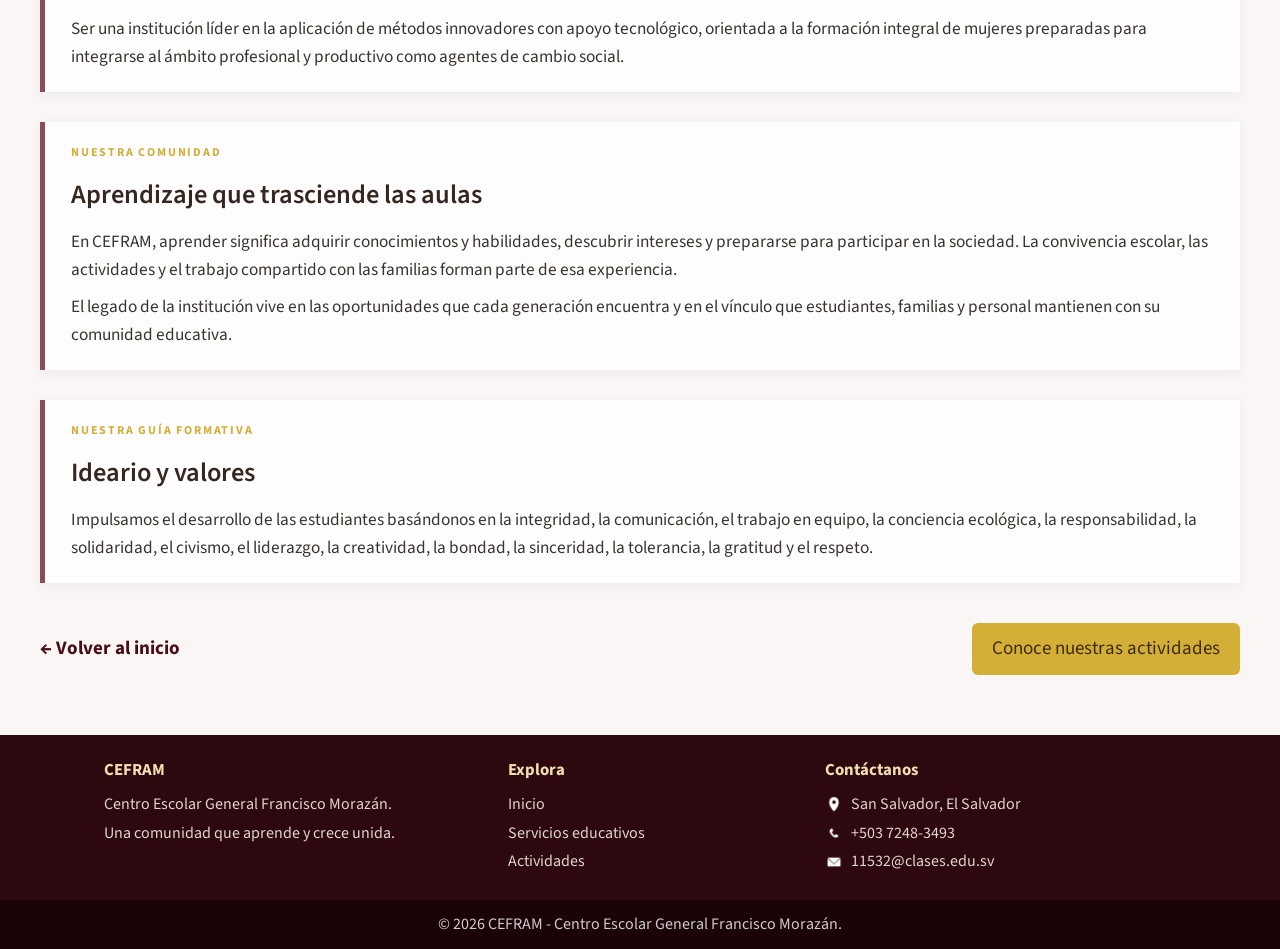
<file: Quienes Somos.html>
<!doctype html>
<html lang=es>
  <head>
    <meta charset=UTF-8>
    <meta content="width=device-width,initial-scale=1.0" name=viewport>
    <title>Quiénes Somos - CEFRAM</title>
    <script>document.documentElement.classList.add('js-loading');</script>
    <link href=assets/css/estilos.css rel=stylesheet>
    <script defer src=assets/js/cargando.js></script>
  </head>
<body>
  <div aria-label="Cargando página" class=page-skeleton role=status>
    <div class=skeleton-topbar>
    </div>
    <div class=skeleton-brand><i></i><span><b></b><b></b></span>
    </div>
    <div class=skeleton-nav><i></i><i></i><i></i><i></i><i></i>
    </div>
    <main class=skeleton-content>
      <div class=skeleton-banner><i></i><i></i><i></i>
      </div>
      <div class=skeleton-heading>
      </div>
      <div class=skeleton-copy><i></i><i></i>
      </div>
      <div class=skeleton-cards><i></i><i></i><i></i>
      </div>
    </main>
  </div>
  <header>
    <div class=logo-container>
      <div class=logo-icon>CE</div>
      <div class=brand-text>
        <h1>CEFRAM</h1><span>Centro Escolar General Francisco Morazán</span>
      </div>
    </div>
  </header>
  <nav aria-label="Navegación principal" class=navbar>
    <ul class=nav-menu>
      <li><a href=index.html>INICIO</a>
      </li>
      <li><a href="Quienes Somos.html" aria-current=page class=active>QUIÉNES SOMOS</a>
      </li>
      <li><a href=Actividades.html>ACTIVIDADES</a>
      </li>
      <li><a href=Autoridades.html>AUTORIDADES</a>
      </li>
      <li><a href="Servicios Educativos.html">SERVICIOS EDUCATIVOS</a>
      </li>
    </ul>
  </nav>
  <section class=page-banner>
    <div class=banner-content>
      <h1>Quiénes somos</h1>
      <p>Una comunidad educativa con historia, compromiso y orgullo de pertenencia.</p>
    </div>
  </section>
  <main class="page-container about-page">
    <figure class=about-campus-photo><img alt="Patio central y edificios del Centro Escolar General Francisco Morazán" decoding=async loading=lazy src=assets/img/cefram2.webp>
      <figcaption>Espacios del Centro Escolar General Francisco Morazán.</figcaption>
    </figure>
    <figure class=about-emblem><img alt="Emblema del Centro Escolar General Francisco Morazán" decoding=async loading=lazy src=assets/img/logo2.webp>
    </figure>
    <section class=detail-card><span class=section-kicker>Nuestra historia</span>
      <h2>Una institución con trayectoria y raíces</h2>
      <p>El Centro Escolar General Francisco Morazán, conocido como CEFRAM, forma parte de la vida educativa de San Salvador. Durante más de cinco décadas, generaciones de estudiantes han encontrado en la institución un espacio para aprender, desarrollar sus capacidades y prepararse para nuevos retos.</p>
      <p>El nombre de la institución honra al General Francisco Morazán, figura histórica centroamericana del siglo XIX que defendió la unión de Centroamérica. Su recuerdo representa una invitación a valorar la educación, el compromiso cívico y el aporte de cada persona a su comunidad.</p>
      <p>La historia de CEFRAM también se construye día a día con estudiantes, docentes, familias y personal educativo. Cada generación suma experiencias y contribuye a mantener vivo el compromiso de educar y acompañar a la comunidad.</p>
    </section>
    <section class=detail-card><span class=section-kicker>Nuestro compromiso</span>
      <h2>Misión</h2>
      <p>Ofrecer una enseñanza crítica, práctica y de calidad académica y humana. Promovemos principios morales y cívicos respaldados por el uso de la tecnología para posicionarnos entre las principales instituciones del país.</p>
    </section>
    <section class=detail-card><span class=section-kicker>Hacia dónde vamos</span>
      <h2>Visión</h2>
      <p>Ser una institución líder en la aplicación de métodos innovadores con apoyo tecnológico, orientada a la formación integral de mujeres preparadas para integrarse al ámbito profesional y productivo como agentes de cambio social.</p>
    </section>
    <section class=detail-card><span class=section-kicker>Nuestra comunidad</span>
      <h2>Aprendizaje que trasciende las aulas</h2>
      <p>En CEFRAM, aprender significa adquirir conocimientos y habilidades, descubrir intereses y prepararse para participar en la sociedad. La convivencia escolar, las actividades y el trabajo compartido con las familias forman parte de esa experiencia.</p>
      <p>El legado de la institución vive en las oportunidades que cada generación encuentra y en el vínculo que estudiantes, familias y personal mantienen con su comunidad educativa.</p>
    </section>
    <section class="detail-card values-section"><span class=section-kicker>Nuestra guía formativa</span>
      <h2>Ideario y valores</h2>
      <p>Impulsamos el desarrollo de las estudiantes basándonos en la integridad, la comunicación, el trabajo en equipo, la conciencia ecológica, la responsabilidad, la solidaridad, el civismo, el liderazgo, la creatividad, la bondad, la sinceridad, la tolerancia, la gratitud y el respeto.</p>
    </section>
    <div class=action-bar><a class=btn-back href=index.html>← Volver al inicio</a><a class=btn-primary href=Actividades.html>Conoce nuestras actividades</a>
    </div>
  </main>
  <footer>
    <div class=footer-container>
      <div class=footer-col>
        <h3>CEFRAM</h3>
        <p>Centro Escolar General Francisco Morazán.</p>
        <p>Una comunidad que aprende y crece unida.</p>
      </div>
      <div class=footer-col>
        <h4>Explora</h4>
        <ul>
          <li><a href=index.html>Inicio</a>
          </li>
          <li><a href="Servicios Educativos.html">Servicios educativos</a>
          </li>
          <li><a href=Actividades.html>Actividades</a>
          </li>
        </ul>
      </div>
      <div class=footer-col>
        <h4>Contáctanos</h4>
        <p class=contact-line><img alt class=contact-icon decoding=async loading=lazy src=assets/sprites/ubicacion.webp> San Salvador, El Salvador</p>
        <p class=contact-line><img alt class=contact-icon decoding=async loading=lazy src=assets/sprites/telefono.webp> +503 7248-3493</p>
        <p class=contact-line><img alt class=contact-icon decoding=async loading=lazy src=assets/sprites/correo.webp> 11532@clases.edu.sv</p>
      </div>
    </div>
    <div class=footer-bottom>
      <p>© 2026 CEFRAM - Centro Escolar General Francisco Morazán.</p>
    </div>
  </footer>
</body>
</html>
</file>
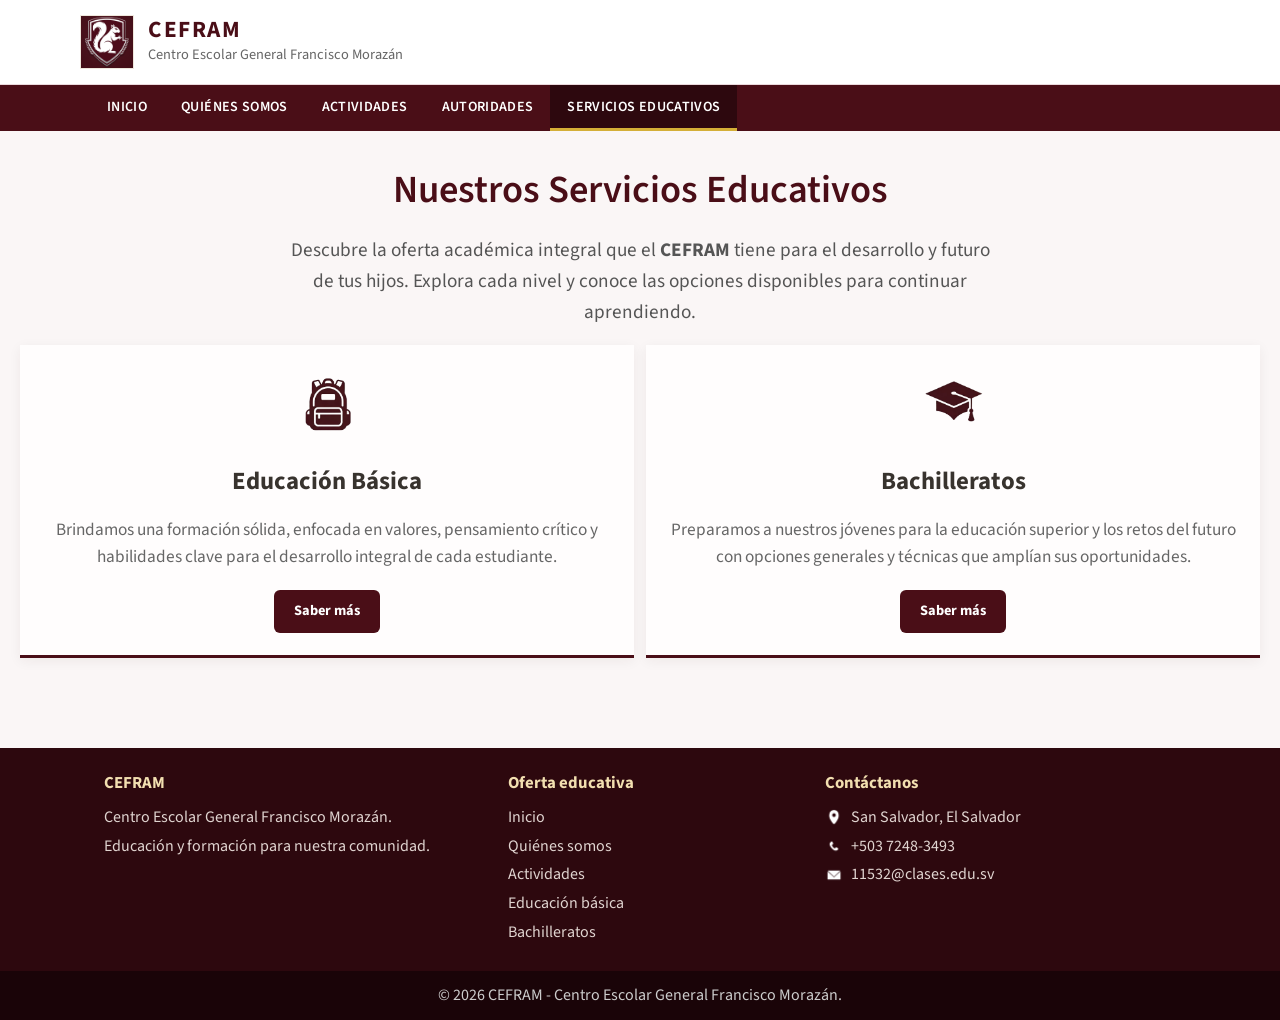
<file: Servicios Educativos.html>
<!doctype html>
<html lang=es>
  <head>
    <meta charset=UTF-8>
    <meta content="width=device-width,initial-scale=1.0" name=viewport>
    <title>Servicios Educativos</title>
    <script>document.documentElement.classList.add('js-loading');</script>
    <link href=assets/css/estilos.css rel=stylesheet>
    <script defer src=assets/js/cargando.js></script>
  </head>
<body>
  <div aria-label="Cargando página" class=page-skeleton role=status>
    <div class=skeleton-topbar>
    </div>
    <div class=skeleton-brand><i></i><span><b></b><b></b></span>
    </div>
    <div class=skeleton-nav><i></i><i></i><i></i><i></i><i></i>
    </div>
    <main class=skeleton-content>
      <div class=skeleton-banner><i></i><i></i><i></i>
      </div>
      <div class=skeleton-heading>
      </div>
      <div class=skeleton-copy><i></i><i></i>
      </div>
      <div class=skeleton-cards><i></i><i></i><i></i>
      </div>
    </main>
  </div><!-- Encabezado Principal -->
  <header>
    <div class=logo-container>
      <div class=logo-icon>🐿️</div>
      <div class=brand-text>
        <h1>CEFRAM</h1><span>Centro Escolar General Francisco Morazán</span>
      </div>
    </div>
  </header><!-- Barra de Navegación Principal -->
  <nav aria-label="Navegación principal" class=navbar>
    <ul class=nav-menu>
      <li><a href=index.html>INICIO</a>
      </li>
      <li><a href="Quienes Somos.html">QUIÉNES SOMOS</a>
      </li>
      <li><a href=Actividades.html>ACTIVIDADES</a>
      </li>
      <li><a href=Autoridades.html>AUTORIDADES</a>
      </li>
      <li><a href="Servicios Educativos.html" aria-current=page class=active>SERVICIOS EDUCATIVOS</a>
      </li>
    </ul>
  </nav><!-- Sección de Servicios Educativos -->
  <section class=servicios-educativos-section>
    <div class=contenedor-servicios>
      <div class=cabecera-servicios>
        <h2>Nuestros Servicios Educativos</h2>
        <p>Descubre la oferta académica integral que el <strong>CEFRAM</strong> tiene para el desarrollo y futuro de tus hijos. Explora cada nivel y conoce las opciones disponibles para continuar aprendiendo.</p>
      </div>
      <div class=grid-servicios><!-- Tarjeta 1: Educación Básica -->
        <div class=tarjeta-servicio>
          <div class=icono-servicio><img alt decoding=async loading=lazy src=assets/sprites/mochila.webp>
          </div>
          <h3>Educación Básica</h3>
          <p>Brindamos una formación sólida, enfocada en valores, pensamiento crítico y habilidades clave para el desarrollo integral de cada estudiante.</p><a href="Educación Basica.html" class=btn-leer-mas>Saber más</a>
        </div><!-- Tarjeta 2: Bachilleratos -->
        <div class=tarjeta-servicio>
          <div class=icono-servicio><img alt decoding=async loading=lazy src=assets/sprites/birrete.webp>
          </div>
          <h3>Bachilleratos</h3>
          <p>Preparamos a nuestros jóvenes para la educación superior y los retos del futuro con opciones generales y técnicas que amplían sus oportunidades.</p><a class=btn-leer-mas href=Bachilleratos.html>Saber más</a>
        </div>
      </div>
    </div>
  </section>
  <footer>
    <div class=footer-container>
      <div class=footer-col>
        <h3>CEFRAM</h3>
        <p>Centro Escolar General Francisco Morazán.</p>
        <p>Educación y formación para nuestra comunidad.</p>
      </div>
      <div class=footer-col>
        <h4>Oferta educativa</h4>
        <ul>
          <li><a href=index.html>Inicio</a>
          </li>
          <li><a href="Quienes Somos.html">Quiénes somos</a>
          </li>
          <li><a href=Actividades.html>Actividades</a>
          </li>
          <li><a href="Educación Basica.html">Educación básica</a>
          </li>
          <li><a href=Bachilleratos.html>Bachilleratos</a>
          </li>
        </ul>
      </div>
      <div class=footer-col>
        <h4>Contáctanos</h4>
        <p class=contact-line><img alt class=contact-icon decoding=async loading=lazy src=assets/sprites/ubicacion.webp> San Salvador, El Salvador</p>
        <p class=contact-line><img alt class=contact-icon decoding=async loading=lazy src=assets/sprites/telefono.webp> +503 7248-3493</p>
        <p class=contact-line><img alt class=contact-icon decoding=async loading=lazy src=assets/sprites/correo.webp> 11532@clases.edu.sv</p>
      </div>
    </div>
    <div class=footer-bottom>
      <p>© 2026 CEFRAM - Centro Escolar General Francisco Morazán.</p>
    </div>
  </footer>
</body>
</html>
</file>
